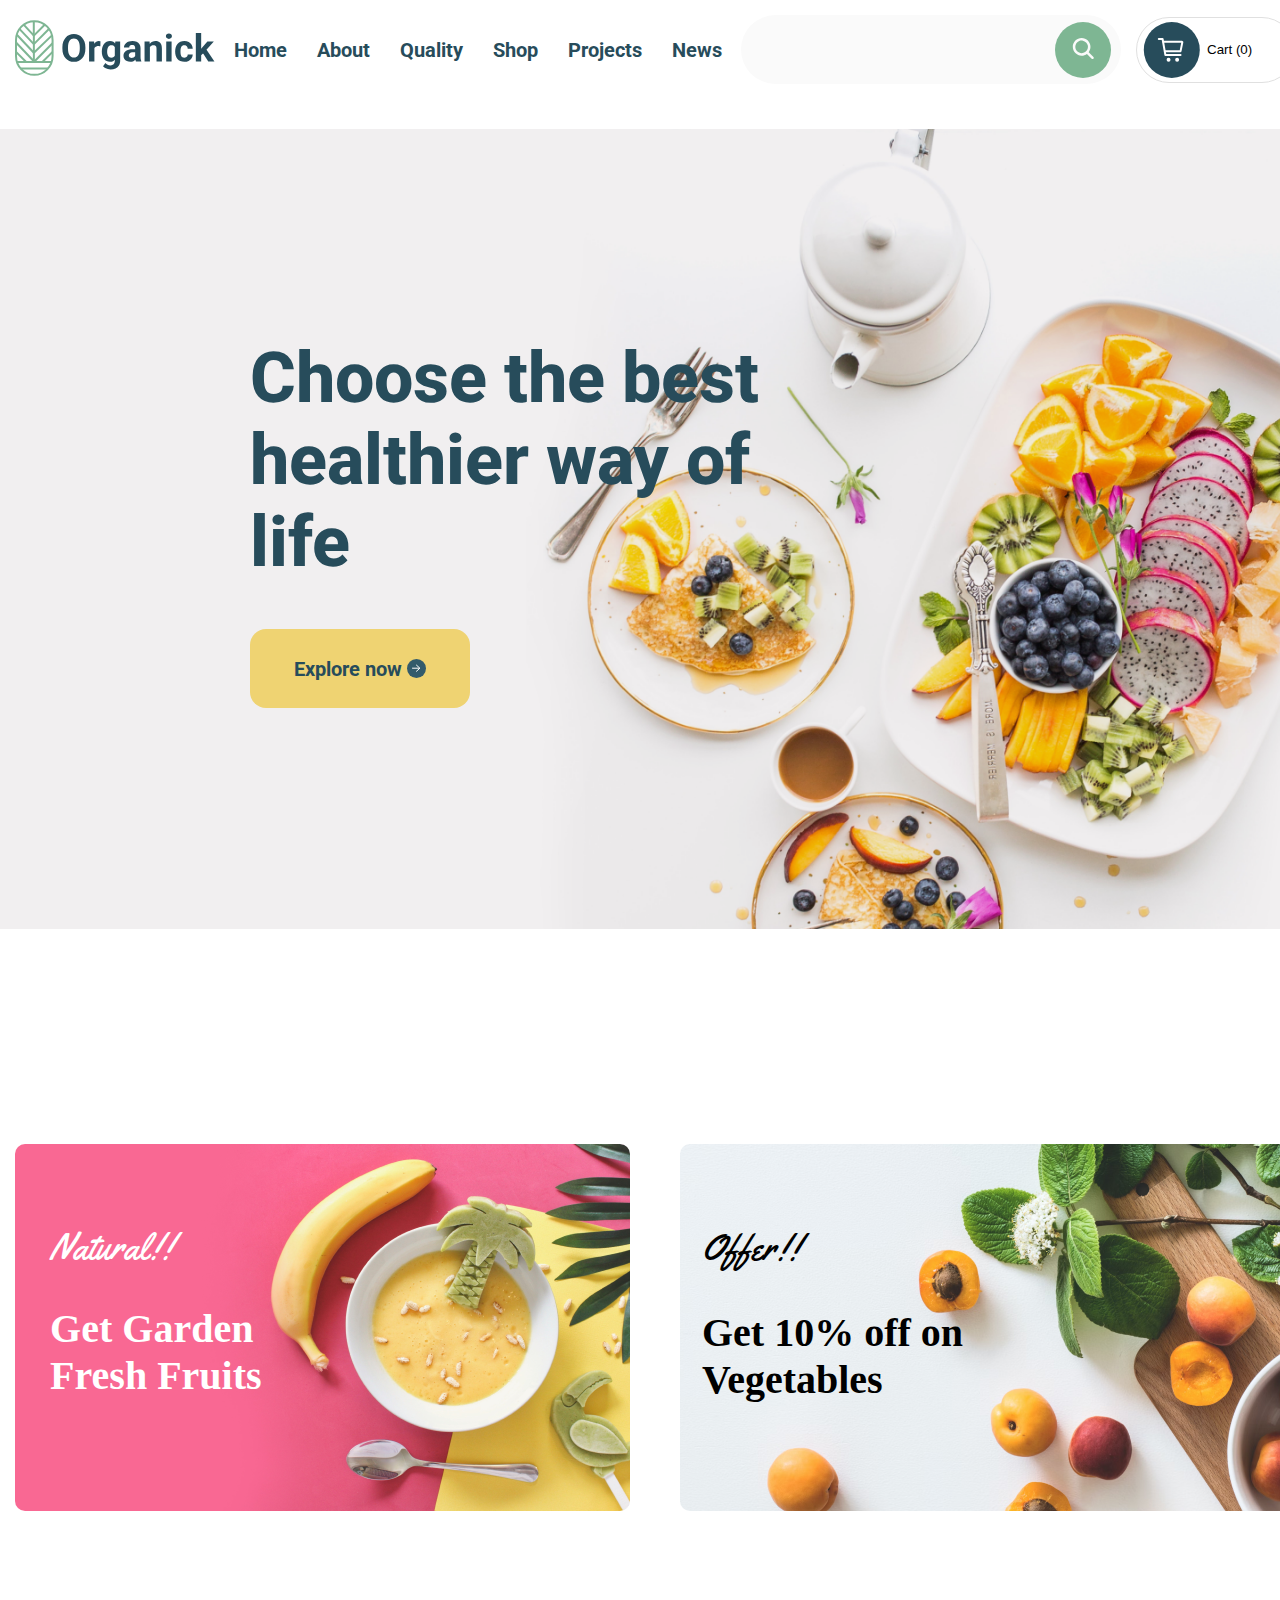
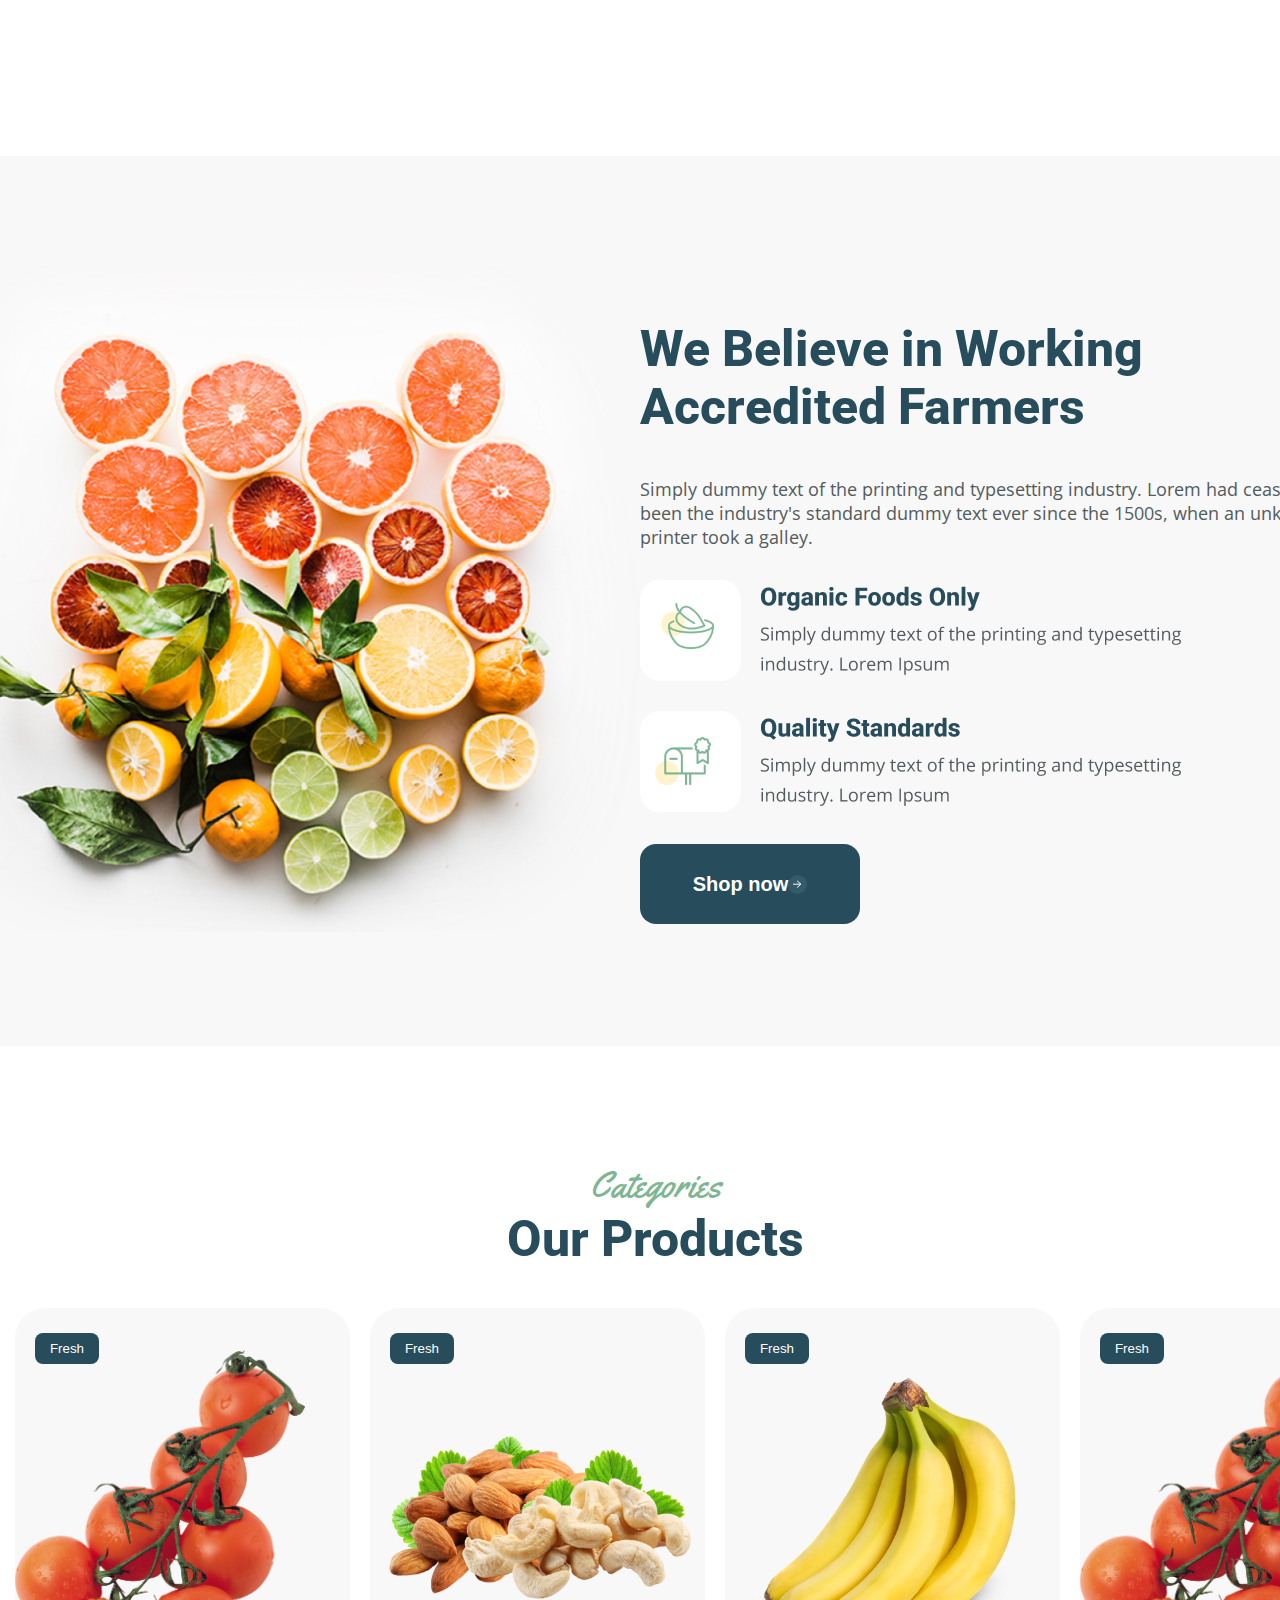
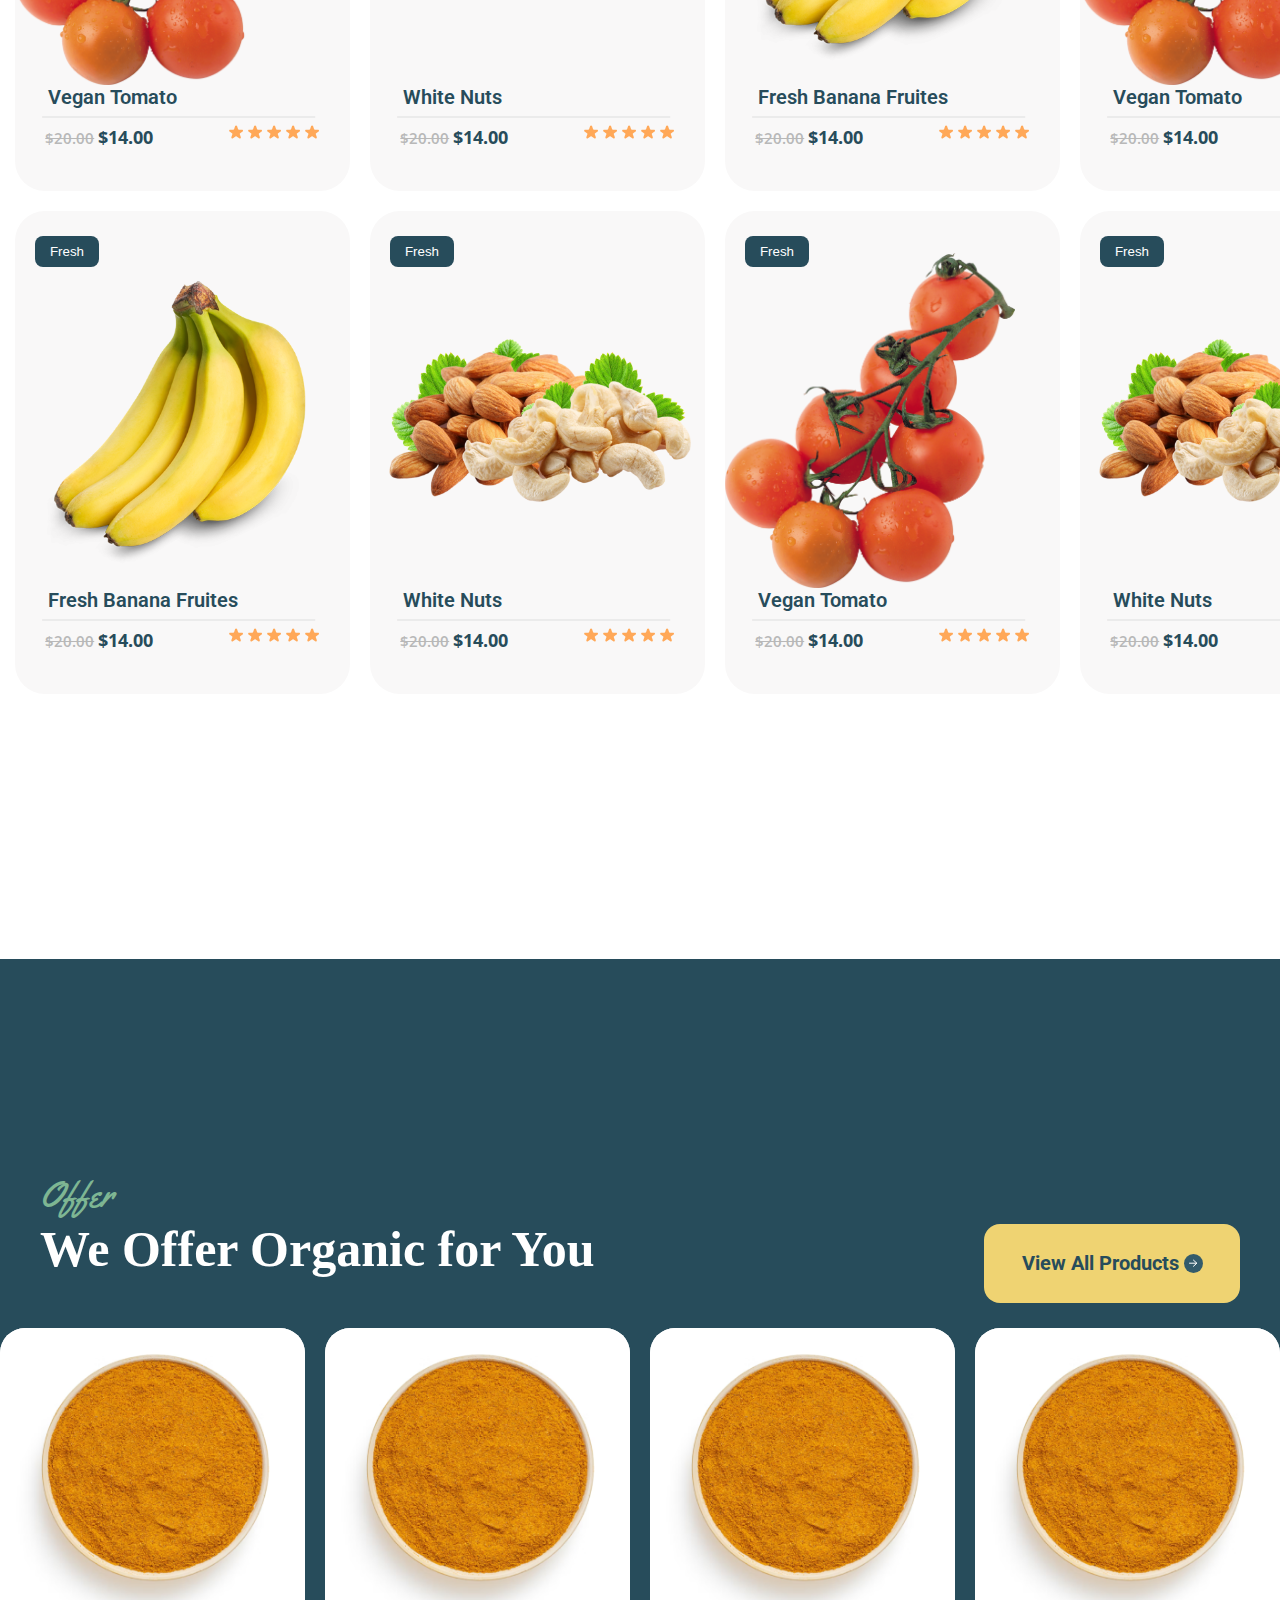
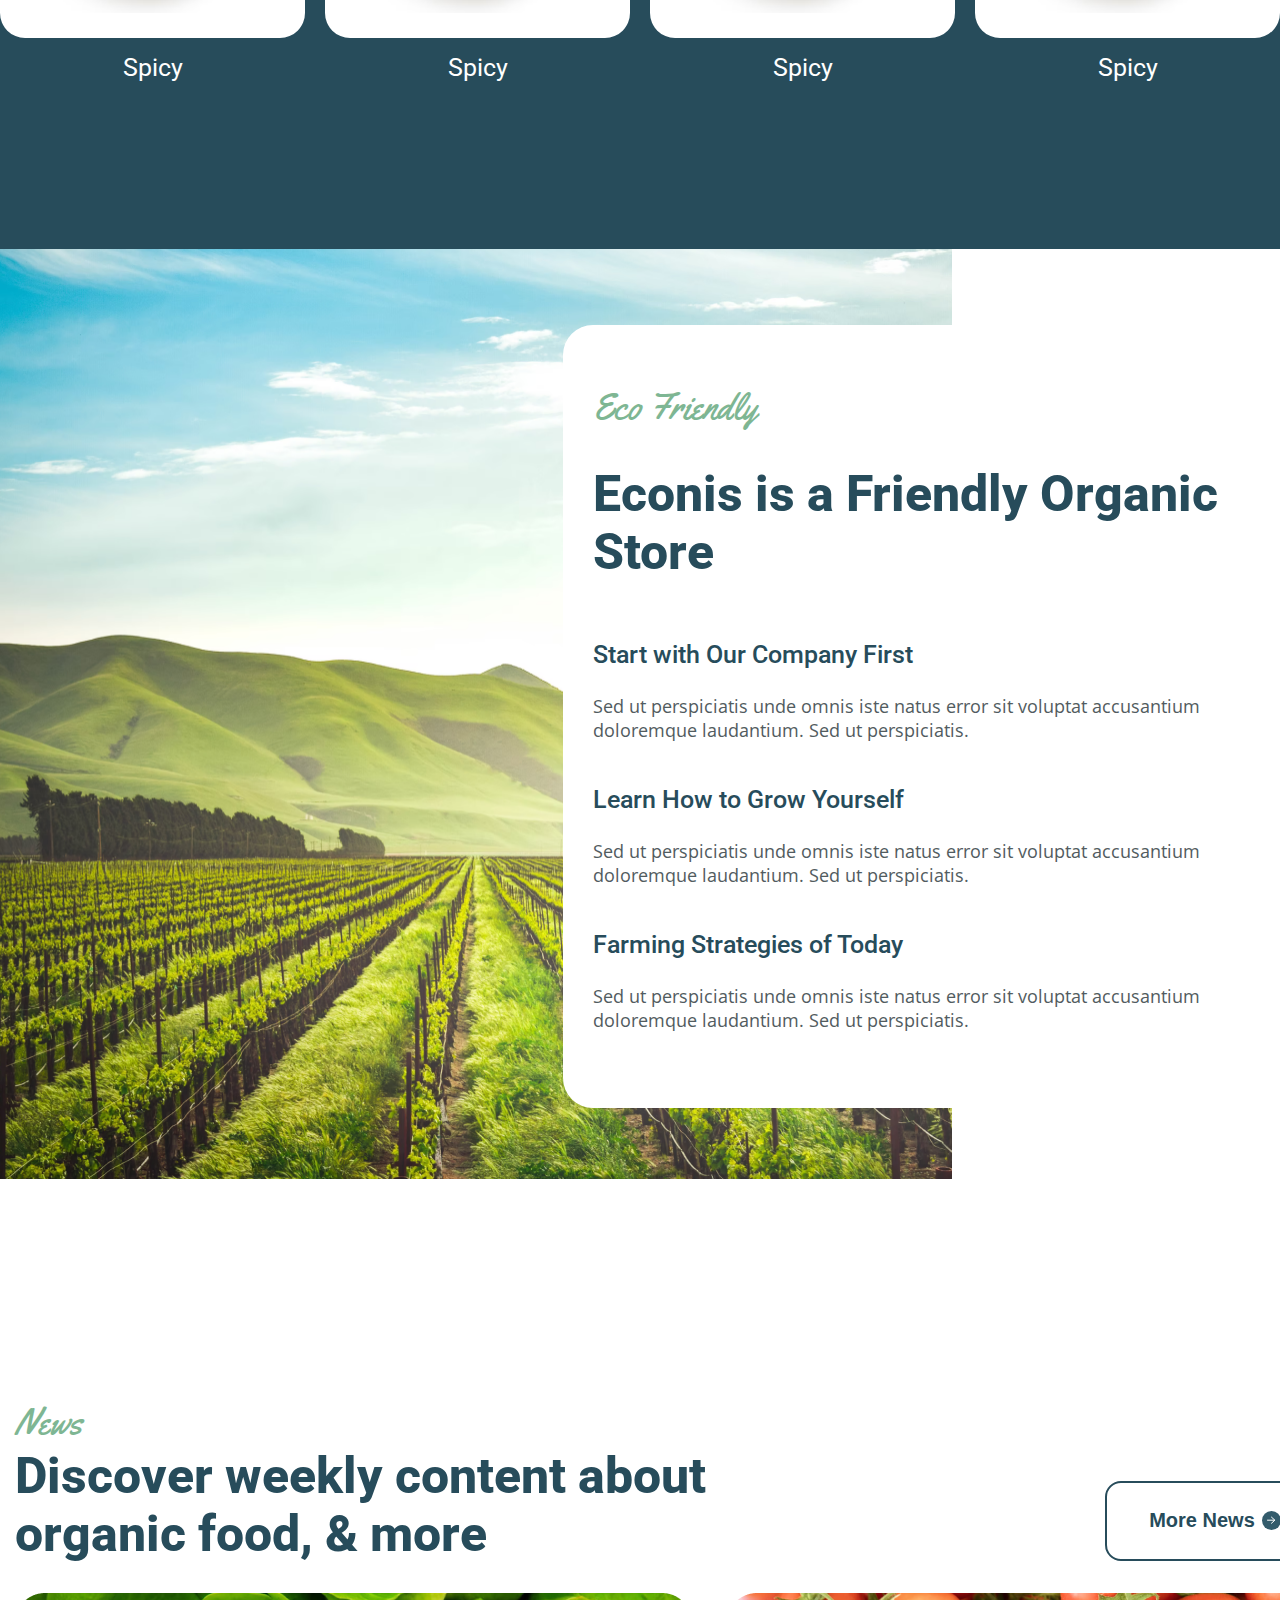
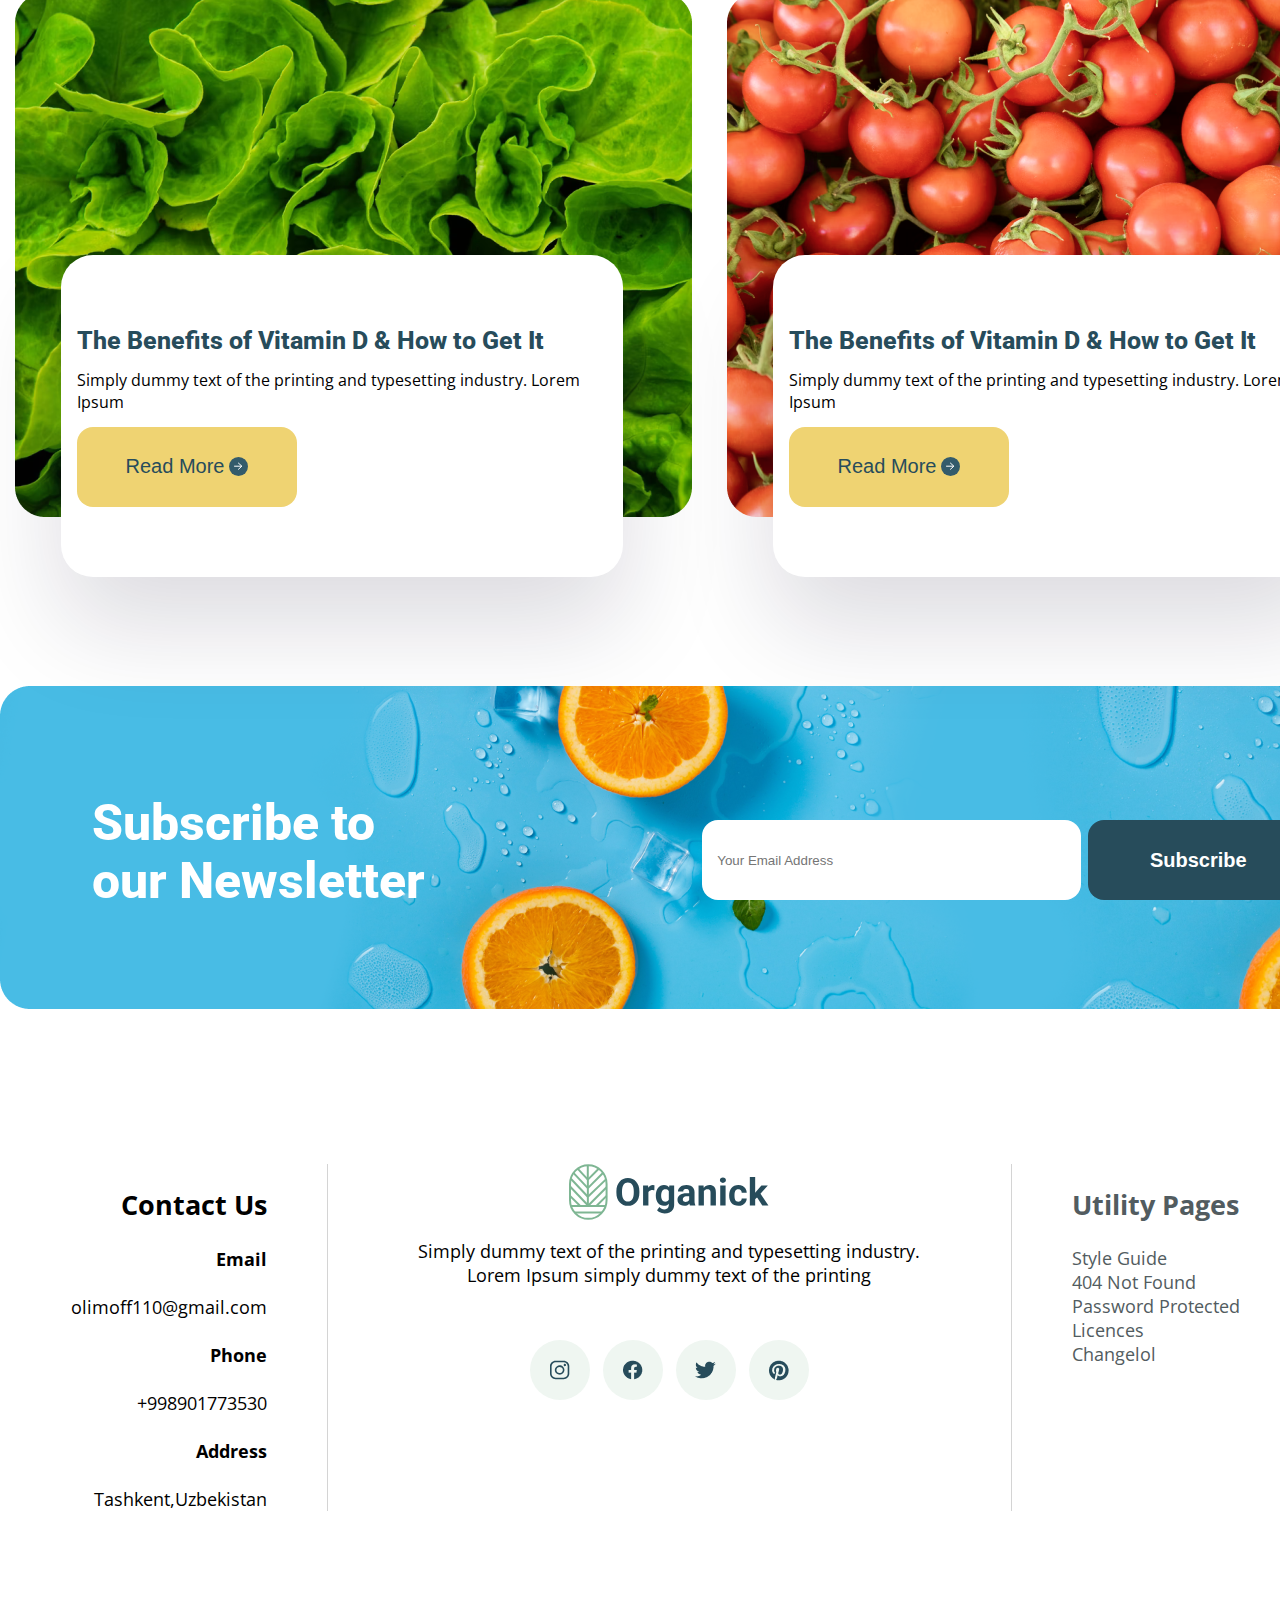
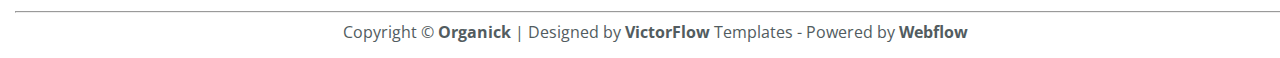
<file: index.html>
<!DOCTYPE html>
<html lang="en">

<head>
    <meta charset="UTF-8">
    <meta name="viewport" content="width=device-width, initial-scale=1.0">
    <title>Project</title>
    <link rel="stylesheet" href="./style/homepage.css">
    <link rel="preconnect" href="https://fonts.googleapis.com">
    <link rel="preconnect" href="https://fonts.gstatic.com" crossorigin>
    <link
        href="https://fonts.googleapis.com/css2?family=Roboto:ital,wght@0,100;0,300;0,400;0,500;0,700;0,900;1,100;1,300;1,400;1,500;1,700;1,900&display=swap"
        rel="stylesheet">
    <link rel="preconnect" href="https://fonts.googleapis.com">
    <link rel="preconnect" href="https://fonts.gstatic.com" crossorigin>
    <link href="https://fonts.googleapis.com/css2?family=Open+Sans:ital,wght@0,300..800;1,300..800&display=swap"
        rel="stylesheet">
    <link rel="preconnect" href="https://fonts.googleapis.com">
    <link rel="preconnect" href="https://fonts.gstatic.com" crossorigin>
    <link href="https://fonts.googleapis.com/css2?family=Yellowtail&display=swap" rel="stylesheet">
</head>

<body>
    <header class="header-hhh">

        <div class="header-box container">
            <div class="icon">
                <a href="index.html">
                    <img src="./images/Logo.svg" alt="logo">
                </a>
            </div>


            <div class="mid-head">
                <a class="head-link" href="index.html">Home</a>
                <a class="head-link" href="./pages/about.html">About</a>
                <a class="head-link" href="./pages/pages.html">Quality</a>
                <a class="head-link" href="./pages/shop.html">Shop</a>
                <a class="head-link" href="./pages/projects.html">Projects</a>
                <a class="head-link" href="./pages/news.html">News</a>
            </div>


            <div class="search-header">
                <div class="search">
                    <input type="text"> <button class="search-btn"> <img src="./images/Vector.svg" alt="bnt">
                        <i class="he-search"></i>
                    </button>
                </div>
                <div class="search-two">
                    <button class="magazine"><img src="./images/carticon.svg"> Cart (0)</button>
                </div>
            </div>
        </div>
    </header>






    <main>
        <section>
            <div class="box">
                <div class="box-two">
                    <h1 class="header-title">Choose the best healthier way of life</h1>
                    <button class="header-btn">Explore now <img src="./images/Aerrow.svg" alt="saa"></button>
                </div>

            </div>
        </section>

        <section>
            <div class="card container">
                <div class="card fresh-img">
                    <div class="content">
                        <span class="content-font">Natural!!</span>
                        <h2 class="title">Get Garden Fresh Fruits</h2>
                    </div>
                </div>
                <div class="card veg-img">
                    <div class="content">
                        <p class="content-font" style="color: #000;">Offer!!</p>
                        <h2 class="title" style="color: #000;">Get 10% off on Vegetables</h2>
                    </div>
                </div>
            </div>
        </section>

        <section>
            <div class="lemon-and-text">
                <div class="lemon-pic">
                    <img class="picture" src="./images/lemon.png">
                </div>
                <div class="believe">
                    <div class="lemon-text">
                        <h2>We Believe in Working Accredited Farmers</h2>
                        <p>Simply dummy text of the printing and typesetting industry. Lorem had ceased to
                            been the industry's standard dummy text ever since the 1500s, when an unknown printer took a
                            galley.</p>
                    </div>
                    <div class="organic">
                        <img src="./images/Points.png" alt="">
                    </div>
                    <div class="lemon-btn">
                        <button class="shop-now">Shop now <img src="./images/Aerrow.svg"></button>
                    </div>
                </div>
            </div>
        </section>
        
        <section>
            <div class="our-products container">
                <div class="products-title">
                    <p class="categories">Categories</p>
                    <h2 class="our-title">Our Products</h2>
                </div>
                <div class="cards-banana">
                    <div class="card-banana">
                        <button class="fresh">Fresh</button>
                        <img style="width: 290px;" src="./images/pngwing.com.png" alt="nanan">
                        <div class="banana-title">
                            <span class="banana">Vegan Tomato</span>
                            <img style="width: 274px; display: flex; align-items: center; margin-left: 27px;"
                                src="./images/chiziq.png" alt="">
                            <div class="price-and-star">
                                <div class="price">
                                    <del class="old-price">$20.00</del>
                                    <span class="new-price">$14.00</span>
                                </div>
                                <div class="stars">
                                    <div class="star">
                                        <img src="./images/Star 5.svg" alt="">
                                        <img src="./images/Star 5.svg" alt="">
                                        <img src="./images/Star 5.svg" alt="">
                                        <img src="./images/Star 5.svg" alt="">
                                        <img src="./images/Star 5.svg" alt="">
                                    </div>
                                </div>
                            </div>
                        </div>
                    </div>

                    <div class="card-banana">
                        <button class="fresh">Fresh</button>
                        <img src="./images/whitrnut.png" alt="nanan">
                        <div class="banana-title">
                            <span class="banana">White Nuts</span>
                            <img style="width: 274px; display: flex; align-items: center; margin-left: 27px;"
                                src="./images/chiziq.png" alt="">
                            <div class="price-and-star">
                                <div class="price">
                                    <del class="old-price">$20.00</del>
                                    <span class="new-price">$14.00</span>
                                </div>
                                <div class="stars">
                                    <div class="star">
                                        <img src="./images/Star 5.svg" alt="">
                                        <img src="./images/Star 5.svg" alt="">
                                        <img src="./images/Star 5.svg" alt="">
                                        <img src="./images/Star 5.svg" alt="">
                                        <img src="./images/Star 5.svg" alt="">
                                    </div>
                                </div>
                            </div>
                        </div>
                    </div>

                    <div class="card-banana">
                        <button class="fresh">Fresh</button>
                        <img src="./images/banana.png" alt="nanan">
                        <div class="banana-title">
                            <span class="banana">Fresh Banana Fruites</span>
                            <img style="width: 274px; display: flex; align-items: center; margin-left: 27px;"
                                src="./images/chiziq.png" alt="">
                            <div class="price-and-star">
                                <div class="price">
                                    <del class="old-price">$20.00</del>
                                    <span class="new-price">$14.00</span>
                                </div>
                                <div class="stars">
                                    <div class="star">
                                        <img src="./images/Star 5.svg" alt="">
                                        <img src="./images/Star 5.svg" alt="">
                                        <img src="./images/Star 5.svg" alt="">
                                        <img src="./images/Star 5.svg" alt="">
                                        <img src="./images/Star 5.svg" alt="">
                                    </div>
                                </div>
                            </div>
                        </div>
                    </div>

                    <div class="card-banana">
                        <button class="fresh">Fresh</button>
                        <img style="width: 290px;" src="./images/pngwing.com.png" alt="nanan">
                        <div class="banana-title">
                            <span class="banana">Vegan Tomato</span>
                            <img style="width: 274px; display: flex; align-items: center; margin-left: 27px;"
                                src="./images/chiziq.png" alt="">
                            <div class="price-and-star">
                                <div class="price">
                                    <del class="old-price">$20.00</del>
                                    <span class="new-price">$14.00</span>
                                </div>
                                <div class="stars">
                                    <div class="star">
                                        <img src="./images/Star 5.svg" alt="">
                                        <img src="./images/Star 5.svg" alt="">
                                        <img src="./images/Star 5.svg" alt="">
                                        <img src="./images/Star 5.svg" alt="">
                                        <img src="./images/Star 5.svg" alt="">
                                    </div>
                                </div>
                            </div>
                        </div>
                    </div>

                    <div class="card-banana">
                        <button class="fresh">Fresh</button>
                        <img src="./images/banana.png" alt="nanan">
                        <div class="banana-title">
                            <span class="banana">Fresh Banana Fruites</span>
                            <img style="width: 274px; display: flex; align-items: center; margin-left: 27px;"
                                src="./images/chiziq.png" alt="">
                            <div class="price-and-star">
                                <div class="price">
                                    <del class="old-price">$20.00</del>
                                    <span class="new-price">$14.00</span>
                                </div>
                                <div class="stars">
                                    <div class="star">
                                        <img src="./images/Star 5.svg" alt="">
                                        <img src="./images/Star 5.svg" alt="">
                                        <img src="./images/Star 5.svg" alt="">
                                        <img src="./images/Star 5.svg" alt="">
                                        <img src="./images/Star 5.svg" alt="">
                                    </div>
                                </div>
                            </div>
                        </div>
                    </div>

                    <div class="card-banana">
                        <button class="fresh">Fresh</button>
                        <img src="./images/whitrnut.png" alt="nanan">
                        <div class="banana-title">
                            <span class="banana">White Nuts</span>
                            <img style="width: 274px; display: flex; align-items: center; margin-left: 27px;"
                                src="./images/chiziq.png" alt="">
                            <div class="price-and-star">
                                <div class="price">
                                    <del class="old-price">$20.00</del>
                                    <span class="new-price">$14.00</span>
                                </div>
                                <div class="stars">
                                    <div class="star">
                                        <img src="./images/Star 5.svg" alt="">
                                        <img src="./images/Star 5.svg" alt="">
                                        <img src="./images/Star 5.svg" alt="">
                                        <img src="./images/Star 5.svg" alt="">
                                        <img src="./images/Star 5.svg" alt="">
                                    </div>
                                </div>
                            </div>
                        </div>
                    </div>

                    <div class="card-banana">
                        <button class="fresh">Fresh</button>
                        <img style="width: 290px;" src="./images/pngwing.com.png" alt="nanan">
                        <div class="banana-title">
                            <span class="banana">Vegan Tomato</span>
                            <img style="width: 274px; display: flex; align-items: center; margin-left: 27px;"
                                src="./images/chiziq.png" alt="">
                            <div class="price-and-star">
                                <div class="price">
                                    <del class="old-price">$20.00</del>
                                    <span class="new-price">$14.00</span>
                                </div>
                                <div class="stars">
                                    <div class="star">
                                        <img src="./images/Star 5.svg" alt="">
                                        <img src="./images/Star 5.svg" alt="">
                                        <img src="./images/Star 5.svg" alt="">
                                        <img src="./images/Star 5.svg" alt="">
                                        <img src="./images/Star 5.svg" alt="">
                                    </div>
                                </div>
                            </div>
                        </div>
                    </div>

                    <div class="card-banana">
                        <button class="fresh">Fresh</button>
                        <img src="./images/whitrnut.png" alt="nanan">
                        <div class="banana-title">
                            <span class="banana">White Nuts</span>
                            <img style="width: 274px; display: flex; align-items: center; margin-left: 27px;"
                                src="./images/chiziq.png" alt="">
                            <div class="price-and-star">
                                <div class="price">
                                    <del class="old-price">$20.00</del>
                                    <span class="new-price">$14.00</span>
                                </div>
                                <div class="stars">
                                    <div class="star">
                                        <img src="./images/Star 5.svg" alt="">
                                        <img src="./images/Star 5.svg" alt="">
                                        <img src="./images/Star 5.svg" alt="">
                                        <img src="./images/Star 5.svg" alt="">
                                        <img src="./images/Star 5.svg" alt="">
                                    </div>
                                </div>
                            </div>
                        </div>
                    </div>

                </div>
            </div>
        </section>
        


        <section>
            <div class="we-organic">

                <div class="we-btn">

                    <div class="we-organic-title">
                        <span>Offer</span>
                        <h1>We Offer Organic for You</h1>
                    </div>
                    <div class="organic-btn">
                        <button>View All Products <img src="./images/Aerrow.svg" alt=""></button>
                    </div>
                </div>
                    <div class="offer-cards">
                    <div class="offer-card">
                        <img style="border-radius: 25px;" src="../images/llalalalal.png" alt="">
                        <p>Spicy</p>
                    </div>
    
                    <div class="offer-card">
                        <img style="border-radius: 25px;" src="../images/llalalalal.png" alt="">
                        <p>Spicy</p>
                    </div>
    
                    <div class="offer-card">
                        <img style="border-radius: 25px;" src="../images/llalalalal.png" alt="">
                        <p>Spicy</p>
                    </div>
    
                    <div class="offer-card">
                        <img style="border-radius: 25px;" src="../images/llalalalal.png" alt="">
                        <p>Spicy</p>
                    </div>
                </div>
            </div>
        </section>



        
        <section class="container-xxl">
            <div class="img-and-text">
                <div class="img-nature">
                    <img style="width: 952px; height: 930px;" src="./images/Image (1).png" alt="sssw">
                </div>
                <div class="text-card">
                    <span style="font-family: Yellowtail; font-size: 36px; font-weight: 400; color: #7EB693;">Eco
                        Friendly</span>
                    <h1 style="font-size: 50px; width: 700px; font-weight: 800; font-family: Roboto; color: #274C5B;">
                        Econis is a Friendly Organic Store</h1>
                    <div class="text-one">
                        <h3>Start with Our Company First</h3>
                        <p>Sed ut perspiciatis unde omnis iste natus error sit voluptat accusantium doloremque
                            laudantium. Sed ut perspiciatis.</p>
                    </div>
                    <div class="text-two">
                        <h3>Learn How to Grow Yourself</h3>
                        <p>Sed ut perspiciatis unde omnis iste natus error sit voluptat accusantium doloremque
                            laudantium. Sed ut perspiciatis.</p>
                    </div>
                    <div class="text-three">
                        <h3>Farming Strategies of Today</h3>
                        <p>Sed ut perspiciatis unde omnis iste natus error sit voluptat accusantium doloremque
                            laudantium. Sed ut perspiciatis.</p>
                    </div>
                </div>
            </div>
        </section>








        <section>
            <div class="green-and-red container">
                <div class="news-and-pic">
                    <div class="news">
                        <span>News</span>
                        <h2>Discover weekly content about organic food, & more</h2>
                    </div>
                    <div class="pic">
                        <button class="more">More News <img src="./images/Aerrow.svg" alt="wed"></button>
                    </div>
                </div>
                <div class="two-pictures">
                    <div class="tomato">
                        <img src="./images/green.png" alt="ef">
                        <div class="card-rich">
                            <h3>The Benefits of Vitamin D & How to Get It</h3>
                            <p>Simply dummy text of the printing and typesetting industry. Lorem Ipsum</p>
                            <div class="read">
                                <button class="readmore">
                                    Read More <img src="./images/Aerrow.svg" alt="">
                                </button>
                            </div>
                        </div>
                    </div>
                    <div class="green-pic">
                        <img src="./images/Image.png" alt="">
                        <div class="card-rich">
                            <h3>The Benefits of Vitamin D & How to Get It</h3>
                            <p>Simply dummy text of the printing and typesetting industry. Lorem Ipsum</p>
                            <div class="read">
                                <button class="readmore">
                                    Read More <img src="./images/Aerrow.svg" alt="">
                                </button>
                            </div>
                        </div>
                    </div>
                </div>
            </div>
        </section>



        
        
        
        
        
    </main>
    
    
    
    <section>
        <div class="blue container">
            <div class="blue-title">
                <h2 class="header-blue">Subscribe to our Newsletter</h2>
            </div>
            <div class="type-email">
                <input style="width: 349px; height: 80px; border-radius: 16px; border: none; padding: 0 15px"
                placeholder="Your Email Address" type="email">
                <button class="blue-btn">Subscribe</button>
            </div>
        </div>
    </section>
    
    <footer>
        <div class="footer-part container">

            <div class="footer-part-one">

                <div class="part-one">
                    <h2>Contact Us</h2>
                    <h4>Email</h4>
                    <p>olimoff110@gmail.com</p>
                    <h4>Phone</h4>
                    <span>+998901773530</span>
                    <h4>Address</h4>
                    <span>Tashkent,Uzbekistan</span>
                </div>
                <img src="../images/Line.png" alt="line">
                <div class="part-two">
                    <img src="../images/Logo.svg" alt="logooo">
                    <p class="logo-text">Simply dummy text of the printing and typesetting industry. Lorem Ipsum simply
                        dummy text of the printing</p>
                    <div class="socials">
                        <div class="social-one">
                            <img src="../images/Insta.svg" alt="ssss">
                        </div>
                        <div class="social-two">
                            <img src="../images/Fb.png" alt="ssss">
                        </div>
                        <div class="social-three">
                            <img src="../images/Twiter.png" alt="ssss">
                        </div>
                        <div class="social-four">
                            <img src="../images/Pintrest.png" alt="ssss">
                        </div>
                    </div>
                </div>
                <img src="../images/Line.png" alt="line">
                <div class="part-three">
                    <h2>Utility Pages</h2>
                    <p>Style Guide <br>
                        404 Not Found <br>
                        Password Protected <br>
                        Licences <br>
                        Changelol <br>
                    </p>
                </div>

            </div>
            <div class="footer-box">
                <div class="footer-line">
                    <hr style="color: #D4D4D4;">
                </div>
                <div class="foter-text">
                    <p style="font-size: 23; font-weight: 400; color: #525C60;" class="footer-text">Copyright © <b>Organick</b> | Designed by <b>VictorFlow</b> Templates - Powered by <b>Webflow</b></p>
                </div>
            </div>
        </div>
    </footer>
</body>

</html>
</file>
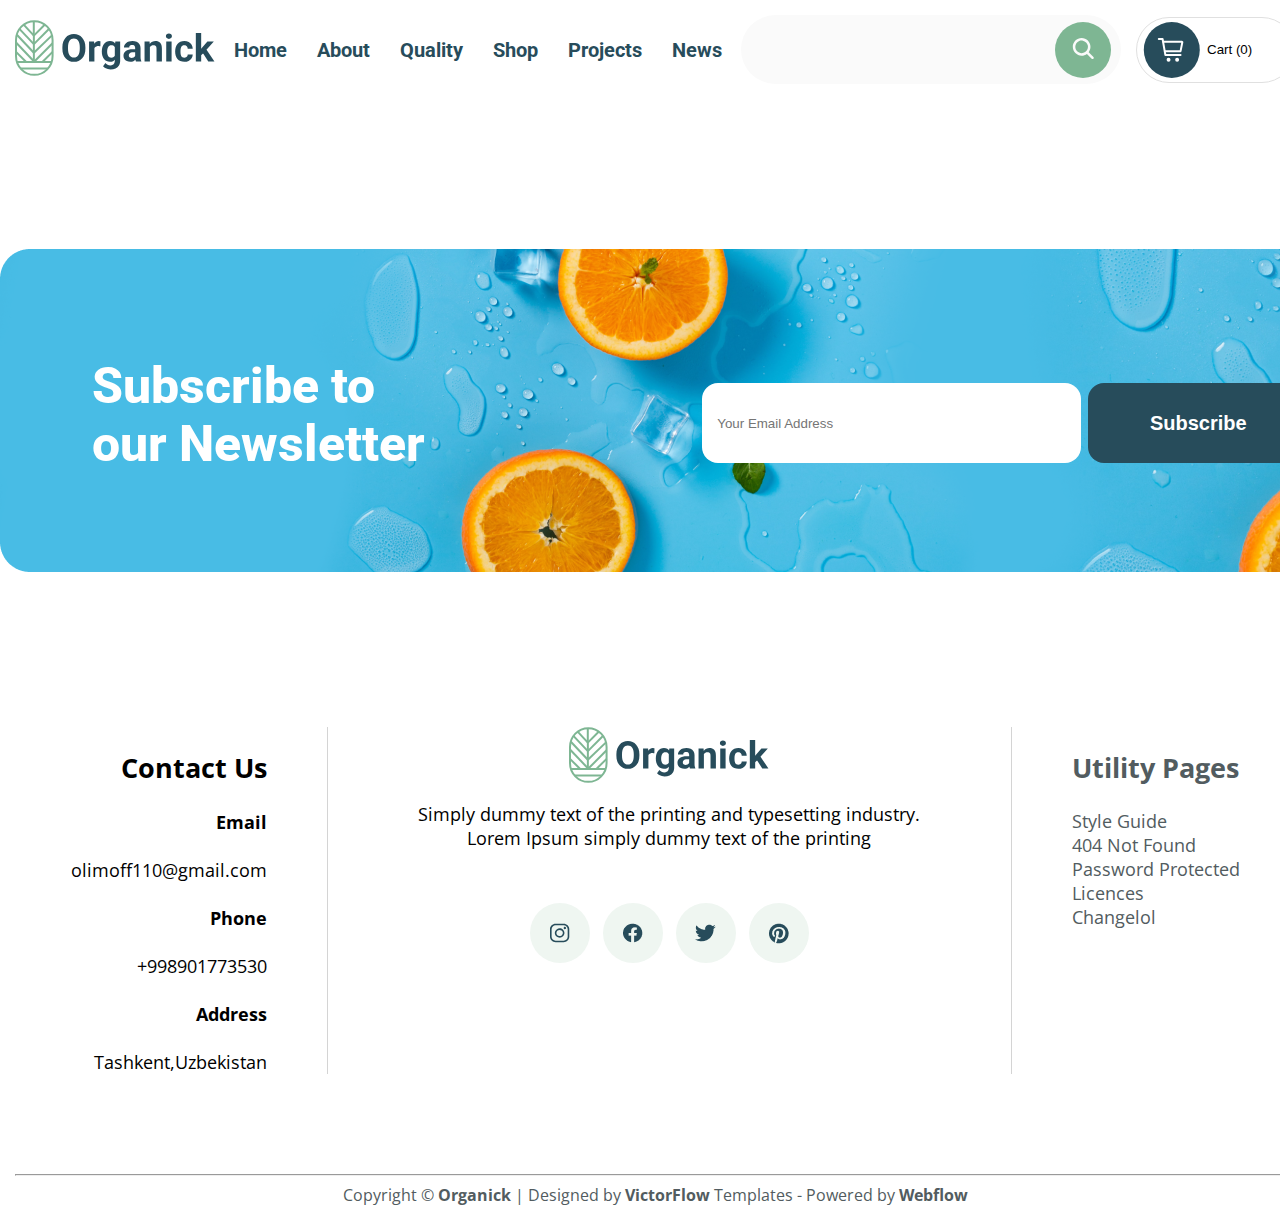
<file: pages/news.html>
<!DOCTYPE html>
<html lang="en">
<head>
    <meta charset="UTF-8">
    <meta name="viewport" content="width=device-width, initial-scale=1.0">
    <title>Project</title>
    <link rel="stylesheet" href="../style/homepage.css">
    <link rel="preconnect" href="https://fonts.googleapis.com">
<link rel="preconnect" href="https://fonts.gstatic.com" crossorigin>
<link href="https://fonts.googleapis.com/css2?family=Roboto:ital,wght@0,100;0,300;0,400;0,500;0,700;0,900;1,100;1,300;1,400;1,500;1,700;1,900&display=swap" rel="stylesheet">
<link rel="preconnect" href="https://fonts.googleapis.com">
<link rel="preconnect" href="https://fonts.gstatic.com" crossorigin>
<link href="https://fonts.googleapis.com/css2?family=Open+Sans:ital,wght@0,300..800;1,300..800&display=swap" rel="stylesheet">
</head>
<body>
    <header>
        <div class="header-box container">
            <div class="icon">
                <a href="../index.html">
                    <img src="../images/Logo.svg" alt="logo">
                </a>
            </div>
           
           
            <div class="mid-head">
                <a class="head-link" href="../index.html">Home</a>
                <a class="head-link" href="../pages/about.html">About</a>
                <a class="head-link" href="../pages/pages.html">Quality</a>
                <a class="head-link" href="../pages/shop.html">Shop</a>
                <a class="head-link" href="../pages/projects.html">Projects</a>
                <a class="head-link" href="../pages/news.html">News</a>
            </div>
           
           
            <div class="search-header">
                <div class="search">
                    <input type="text"> <button class="search-btn"> <img src="../images/Vector.svg" alt="bnt">
                        <i class="he-search"></i>
                    </button>
                </div>
                <div class="search-two">
                    <button class="magazine"><img src="../images/carticon.svg">   Cart (0)</button>
                </div>
            </div>
        </div>
    </header>



    <section>
        <div class="blue container">
            <div class="blue-title">
                <h2 class="header-blue" >Subscribe to our Newsletter</h2>
            </div>
            <div class="type-email">
                <input style="width: 349px; height: 80px; border-radius: 16px; border: none; padding: 0 15px" placeholder="Your Email Address" type="email">
                <button class="blue-btn" >Subscribe</button>
            </div>
        </div>
    </section>

    <footer>
        <div class="footer-part container">

            <div class="footer-part-one">

                <div class="part-one">
                    <h2>Contact Us</h2>
                    <h4>Email</h4>
                    <p>olimoff110@gmail.com</p>
                    <h4>Phone</h4>
                    <span>+998901773530</span>
                    <h4>Address</h4>
                    <span>Tashkent,Uzbekistan</span>
                </div>
                <img src="../images/Line.png" alt="line">
                <div class="part-two">
                    <img src="../images/Logo.svg" alt="logooo">
                    <p class="logo-text">Simply dummy text of the printing and typesetting industry. Lorem Ipsum simply
                        dummy text of the printing</p>
                    <div class="socials">
                        <div class="social-one">
                            <img src="../images/Insta.svg" alt="ssss">
                        </div>
                        <div class="social-two">
                            <img src="../images/Fb.png" alt="ssss">
                        </div>
                        <div class="social-three">
                            <img src="../images/Twiter.png" alt="ssss">
                        </div>
                        <div class="social-four">
                            <img src="../images/Pintrest.png" alt="ssss">
                        </div>
                    </div>
                </div>
                <img src="../images/Line.png" alt="line">
                <div class="part-three">
                    <h2>Utility Pages</h2>
                    <p>Style Guide <br>
                        404 Not Found <br>
                        Password Protected <br>
                        Licences <br>
                        Changelol <br>
                    </p>
                </div>

            </div>
            <div class="footer-box">
                <div class="footer-line">
                    <hr style="color: #D4D4D4;">
                </div>
                <div class="foter-text">
                    <p style="font-size: 23; font-weight: 400; color: #525C60;" class="footer-text">Copyright © <b>Organick</b> | Designed by <b>VictorFlow</b> Templates - Powered by <b>Webflow</b></p>
                </div>
            </div>
        </div>
    </footer>
</body>
</html>
</file>
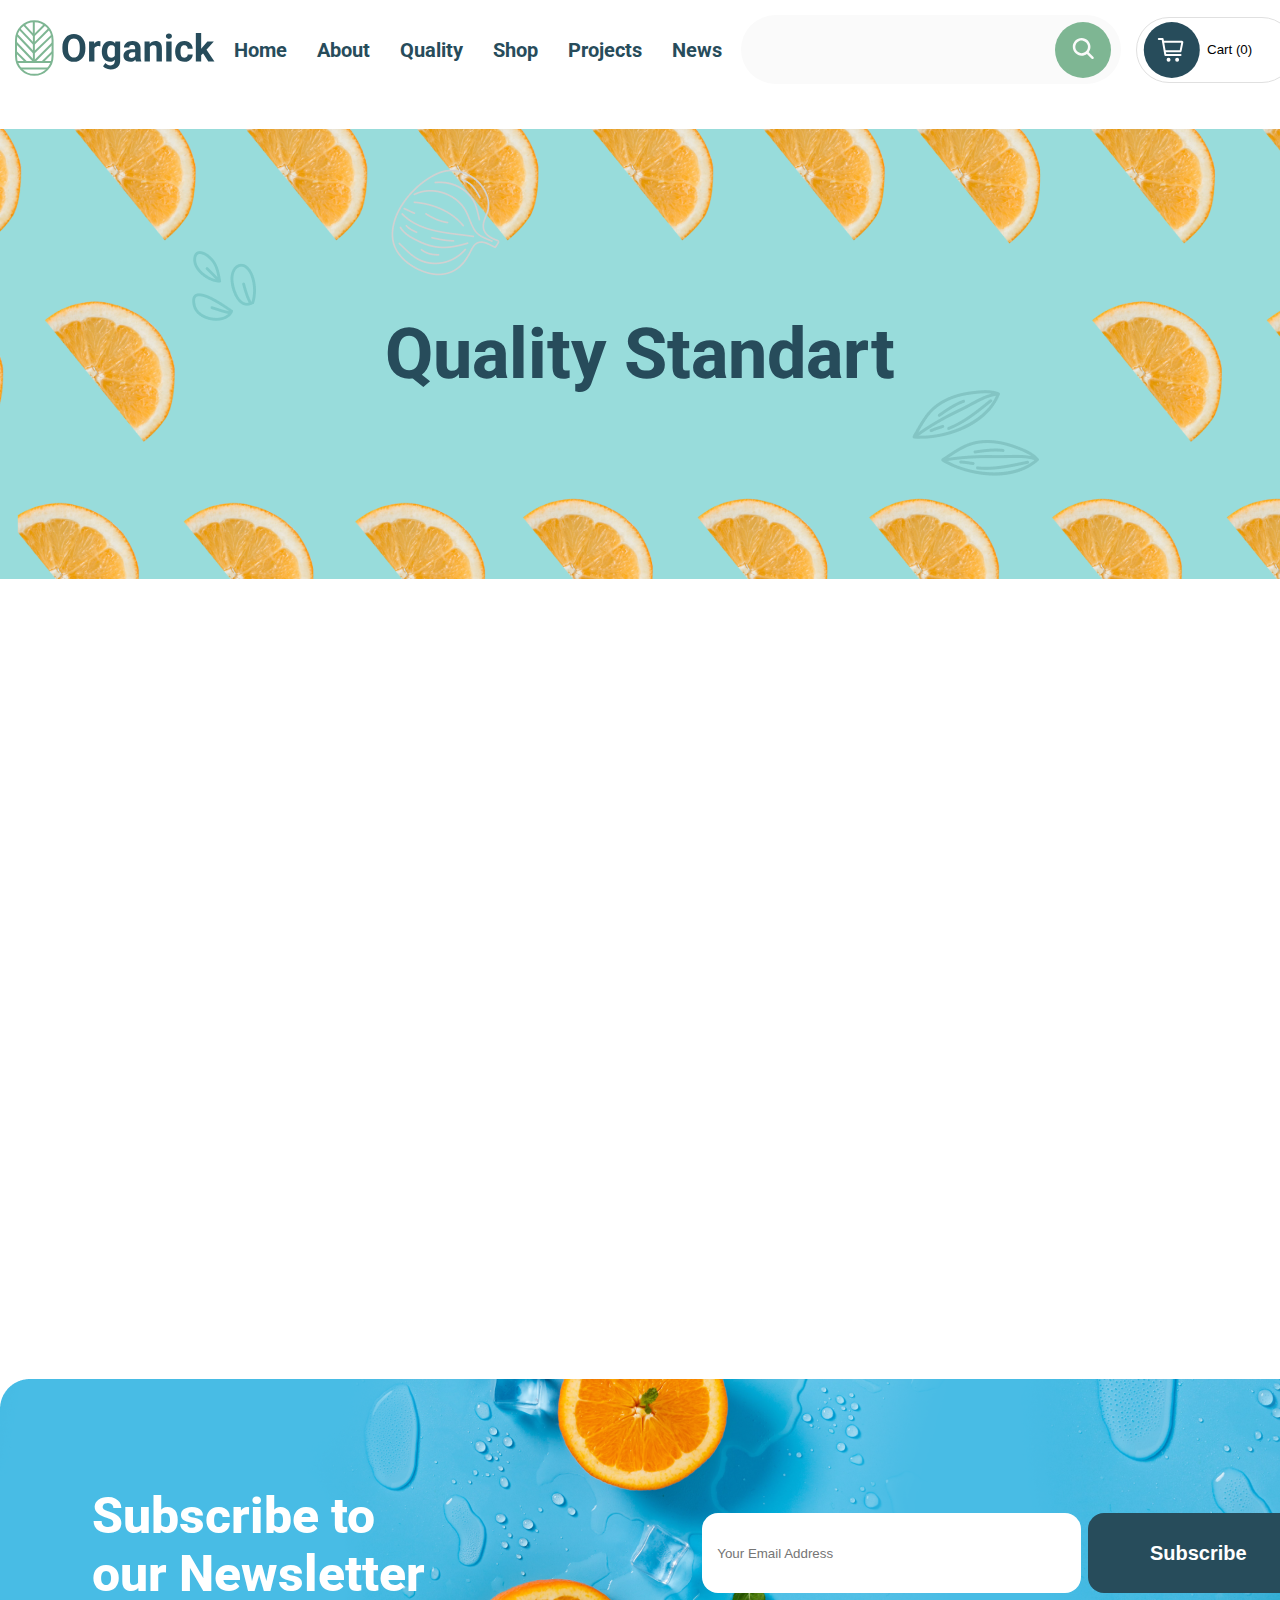
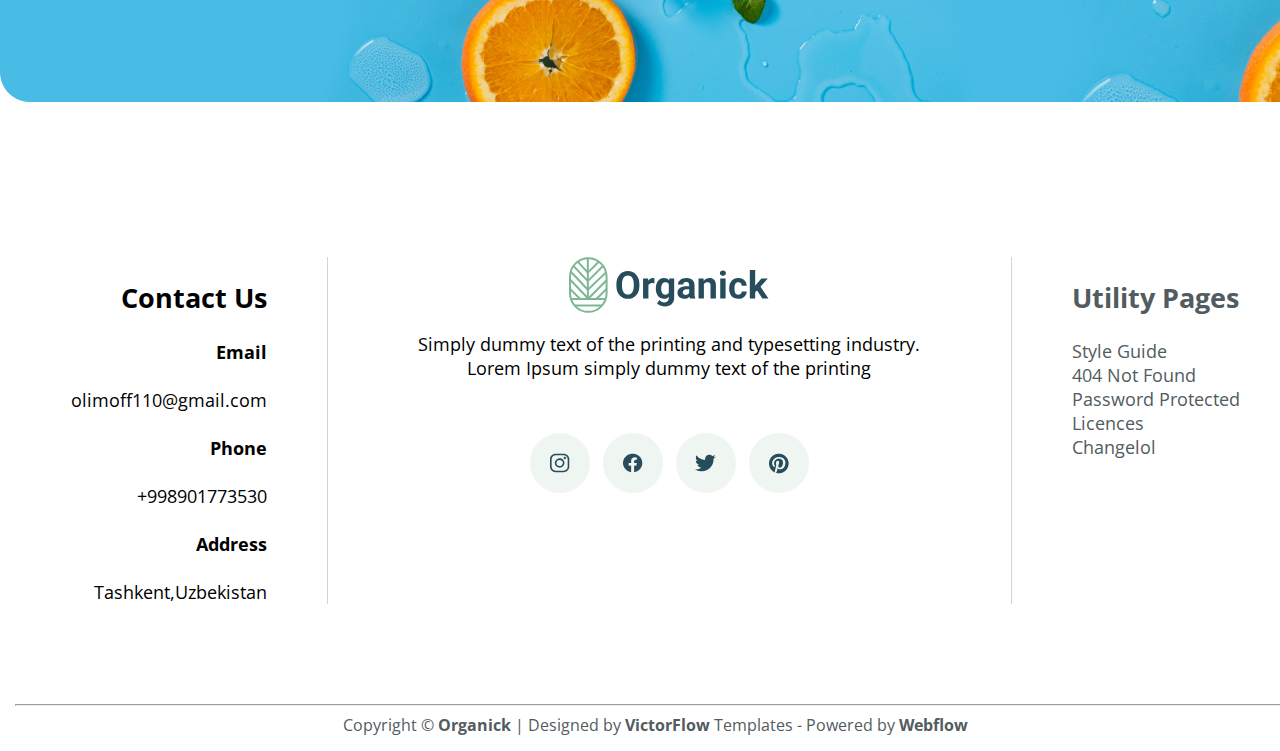
<file: pages/pages.html>
<!DOCTYPE html>
<html lang="en">

<head>
    <meta charset="UTF-8">
    <meta name="viewport" content="width=device-width, initial-scale=1.0">
    <title>Project</title>
    <link rel="stylesheet" href="../style/homepage.css">
    <link rel="preconnect" href="https://fonts.googleapis.com">
    <link rel="preconnect" href="https://fonts.gstatic.com" crossorigin>
    <link
        href="https://fonts.googleapis.com/css2?family=Roboto:ital,wght@0,100;0,300;0,400;0,500;0,700;0,900;1,100;1,300;1,400;1,500;1,700;1,900&display=swap"
        rel="stylesheet">
    <link rel="preconnect" href="https://fonts.googleapis.com">
    <link rel="preconnect" href="https://fonts.gstatic.com" crossorigin>
    <link href="https://fonts.googleapis.com/css2?family=Open+Sans:ital,wght@0,300..800;1,300..800&display=swap"
        rel="stylesheet">
</head>

<body>
    <header>
        <div class="header-box container">
            <div class="icon">
                <a href="../index.html">
                    <img src="../images/Logo.svg" alt="logo">
                </a>
            </div>


            <div class="mid-head">
                <a class="head-link" href="../index.html">Home</a>
                <a class="head-link" href="../pages/about.html">About</a>
                <a class="head-link" href="../pages/pages.html">Quality</a>
                <a class="head-link" href="../pages/shop.html">Shop</a>
                <a class="head-link" href="../pages/projects.html">Projects</a>
                <a class="head-link" href="../pages/news.html">News</a>
            </div>


            <div class="search-header ">
                <div class="search">
                    <input type="text"> <button class="search-btn"> <img src="../images/Vector.svg" alt="bnt">
                        <i class="he-search"></i>
                    </button>
                </div>
                <div class="search-two">
                    <button class="magazine"><img src="../images/carticon.svg"> Cart (0)</button>
                </div>
            </div>
        </div>
    </header>



    <section>
        <div class="quality-standart">
            <div class="quality-title">
                <h1>Quality Standart</h1>
            </div>
        </div>
    </section>

    <div class="video-fruit">
        <iframe class="video" width="560" height="315"
            src="https://www.youtube.com/embed/Y1aVOCgVjhc?si=31UAFkSGBErh_L87" title="YouTube video player"
            frameborder="0"
            allow="accelerometer; autoplay; clipboard-write; encrypted-media; gyroscope; picture-in-picture; web-share"
            referrerpolicy="strict-origin-when-cross-origin" allowfullscreen></iframe>
    </div>



    <section>
        <div class="blue container">
            <div class="blue-title">
                <h2 class="header-blue">Subscribe to our Newsletter</h2>
            </div>
            <div class="type-email">
                <input style="width: 349px; height: 80px; border-radius: 16px; border: none; padding: 0 15px"
                    placeholder="Your Email Address" type="email">
                <button class="blue-btn">Subscribe</button>
            </div>
        </div>
    </section>



    <footer>
        <div class="footer-part container">

            <div class="footer-part-one">

                <div class="part-one">
                    <h2>Contact Us</h2>
                    <h4>Email</h4>
                    <p>olimoff110@gmail.com</p>
                    <h4>Phone</h4>
                    <span>+998901773530</span>
                    <h4>Address</h4>
                    <span>Tashkent,Uzbekistan</span>
                </div>
                <img src="../images/Line.png" alt="line">
                <div class="part-two">
                    <img src="../images/Logo.svg" alt="logooo">
                    <p class="logo-text">Simply dummy text of the printing and typesetting industry. Lorem Ipsum simply
                        dummy text of the printing</p>
                    <div class="socials">
                        <div class="social-one">
                            <img src="../images/Insta.svg" alt="ssss">
                        </div>
                        <div class="social-two">
                            <img src="../images/Fb.png" alt="ssss">
                        </div>
                        <div class="social-three">
                            <img src="../images/Twiter.png" alt="ssss">
                        </div>
                        <div class="social-four">
                            <img src="../images/Pintrest.png" alt="ssss">
                        </div>
                    </div>
                </div>
                <img src="../images/Line.png" alt="line">
                <div class="part-three">
                    <h2>Utility Pages</h2>
                    <p>Style Guide <br>
                        404 Not Found <br>
                        Password Protected <br>
                        Licences <br>
                        Changelol <br>
                    </p>
                </div>

            </div>
            <div class="footer-box">
                <div class="footer-line">
                    <hr style="color: #D4D4D4;">
                </div>
                <div class="foter-text">
                    <p style="font-size: 23; font-weight: 400; color: #525C60;" class="footer-text">Copyright © <b>Organick</b> | Designed by <b>VictorFlow</b> Templates - Powered by <b>Webflow</b></p>
                </div>
            </div>
        </div>
    </footer>
</body>

</html>
</file>
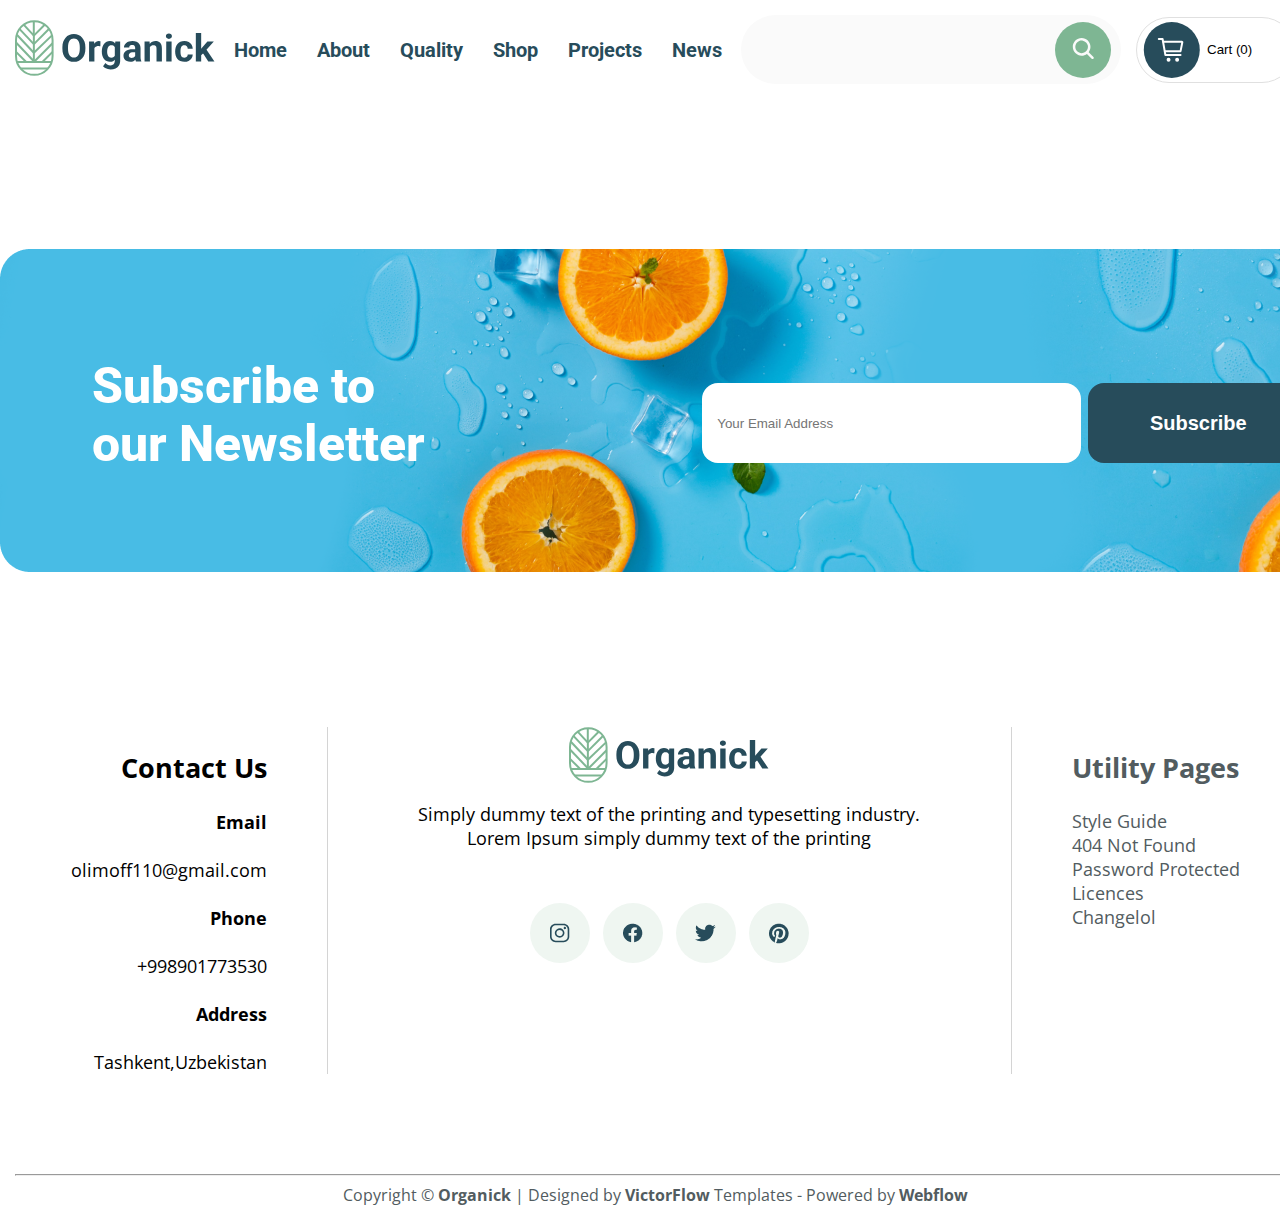
<file: pages/projects.html>
<!DOCTYPE html>
<html lang="en">
<head>
    <meta charset="UTF-8">
    <meta name="viewport" content="width=device-width, initial-scale=1.0">
    <title>Project</title>
    <link rel="stylesheet" href="../style/homepage.css">
    <link rel="preconnect" href="https://fonts.googleapis.com">
<link rel="preconnect" href="https://fonts.gstatic.com" crossorigin>
<link href="https://fonts.googleapis.com/css2?family=Roboto:ital,wght@0,100;0,300;0,400;0,500;0,700;0,900;1,100;1,300;1,400;1,500;1,700;1,900&display=swap" rel="stylesheet">
<link rel="preconnect" href="https://fonts.googleapis.com">
<link rel="preconnect" href="https://fonts.gstatic.com" crossorigin>
<link href="https://fonts.googleapis.com/css2?family=Open+Sans:ital,wght@0,300..800;1,300..800&display=swap" rel="stylesheet">
</head>

<body>
    <header>
        <div class="header-box container">
            <div class="icon">
                <a href="../index.html">
                    <img src="../images/Logo.svg" alt="logo">
                </a>
            </div>
           
           
            <div class="mid-head">
                <a class="head-link" href="../index.html">Home</a>
                <a class="head-link" href="../pages/about.html">About</a>
                <a class="head-link" href="../pages/pages.html">Quality</a>
                <a class="head-link" href="../pages/shop.html">Shop</a>
                <a class="head-link" href="../pages/projects.html">Projects</a>
                <a class="head-link" href="../pages/news.html">News</a>
            </div>
           
           
            <div class="search-header">
                <div class="search">
                    <input type="text"> <button class="search-btn"> <img src="../images/Vector.svg" alt="bnt">
                        <i class="he-search"></i>
                    </button>
                </div>
                <div class="search-two">
                    <button class="magazine"><img src="../images/carticon.svg">   Cart (0)</button>
                </div>
            </div>
        </div>
    </header>



    <section>
        <div class="blue container">
            <div class="blue-title">
                <h2 class="header-blue" >Subscribe to our Newsletter</h2>
            </div>
            <div class="type-email">
                <input style="width: 349px; height: 80px; border-radius: 16px; border: none; padding: 0 15px" placeholder="Your Email Address" type="email">
                <button class="blue-btn" >Subscribe</button>
            </div>
        </div>
    </section>

    <footer>
        <div class="footer-part container">

            <div class="footer-part-one">

                <div class="part-one">
                    <h2>Contact Us</h2>
                    <h4>Email</h4>
                    <p>olimoff110@gmail.com</p>
                    <h4>Phone</h4>
                    <span>+998901773530</span>
                    <h4>Address</h4>
                    <span>Tashkent,Uzbekistan</span>
                </div>
                <img src="../images/Line.png" alt="line">
                <div class="part-two">
                    <img src="../images/Logo.svg" alt="logooo">
                    <p class="logo-text">Simply dummy text of the printing and typesetting industry. Lorem Ipsum simply
                        dummy text of the printing</p>
                    <div class="socials">
                        <div class="social-one">
                            <img src="../images/Insta.svg" alt="ssss">
                        </div>
                        <div class="social-two">
                            <img src="../images/Fb.png" alt="ssss">
                        </div>
                        <div class="social-three">
                            <img src="../images/Twiter.png" alt="ssss">
                        </div>
                        <div class="social-four">
                            <img src="../images/Pintrest.png" alt="ssss">
                        </div>
                    </div>
                </div>
                <img src="../images/Line.png" alt="line">
                <div class="part-three">
                    <h2>Utility Pages</h2>
                    <p>Style Guide <br>
                        404 Not Found <br>
                        Password Protected <br>
                        Licences <br>
                        Changelol <br>
                    </p>
                </div>

            </div>
            <div class="footer-box">
                <div class="footer-line">
                    <hr style="color: #D4D4D4;">
                </div>
                <div class="foter-text">
                    <p style="font-size: 23; font-weight: 400; color: #525C60;" class="footer-text">Copyright © <b>Organick</b> | Designed by <b>VictorFlow</b> Templates - Powered by <b>Webflow</b></p>
                </div>
            </div>
        </div>
    </footer>
</body>
</html>
</file>
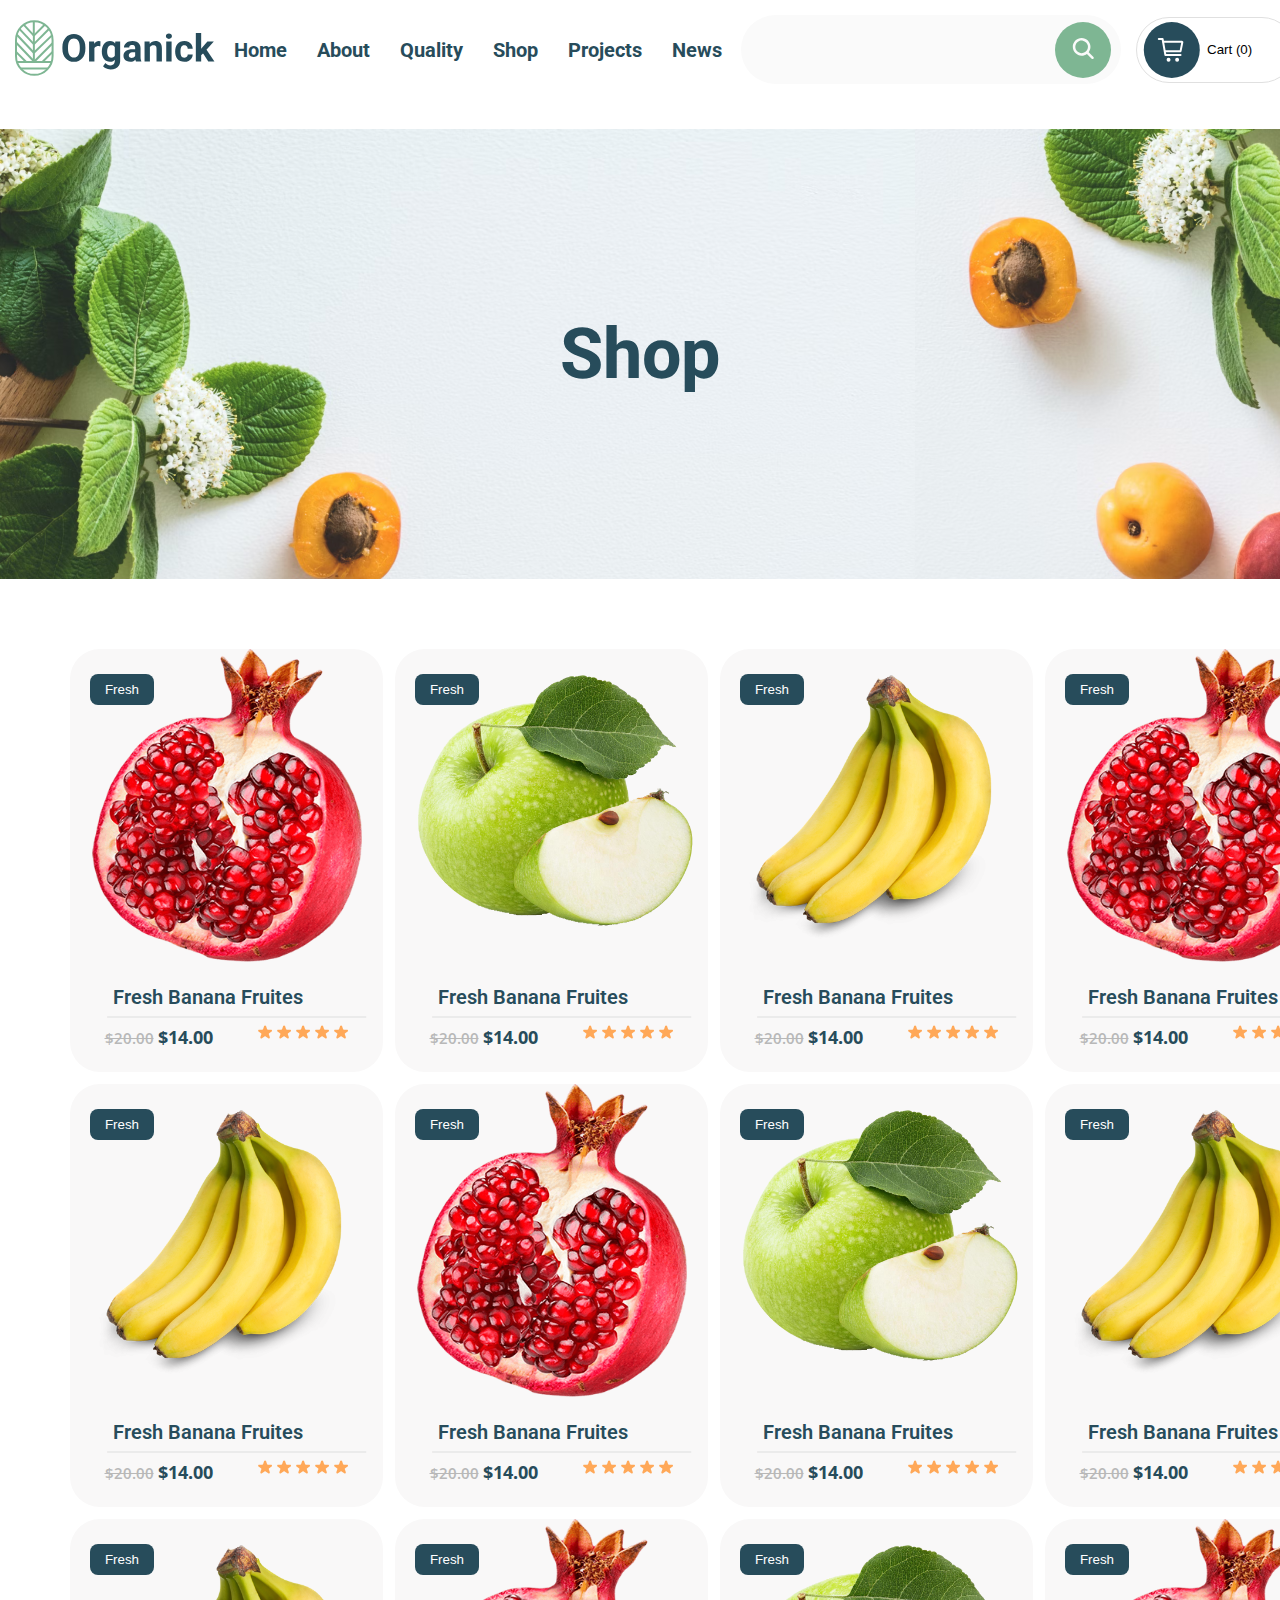
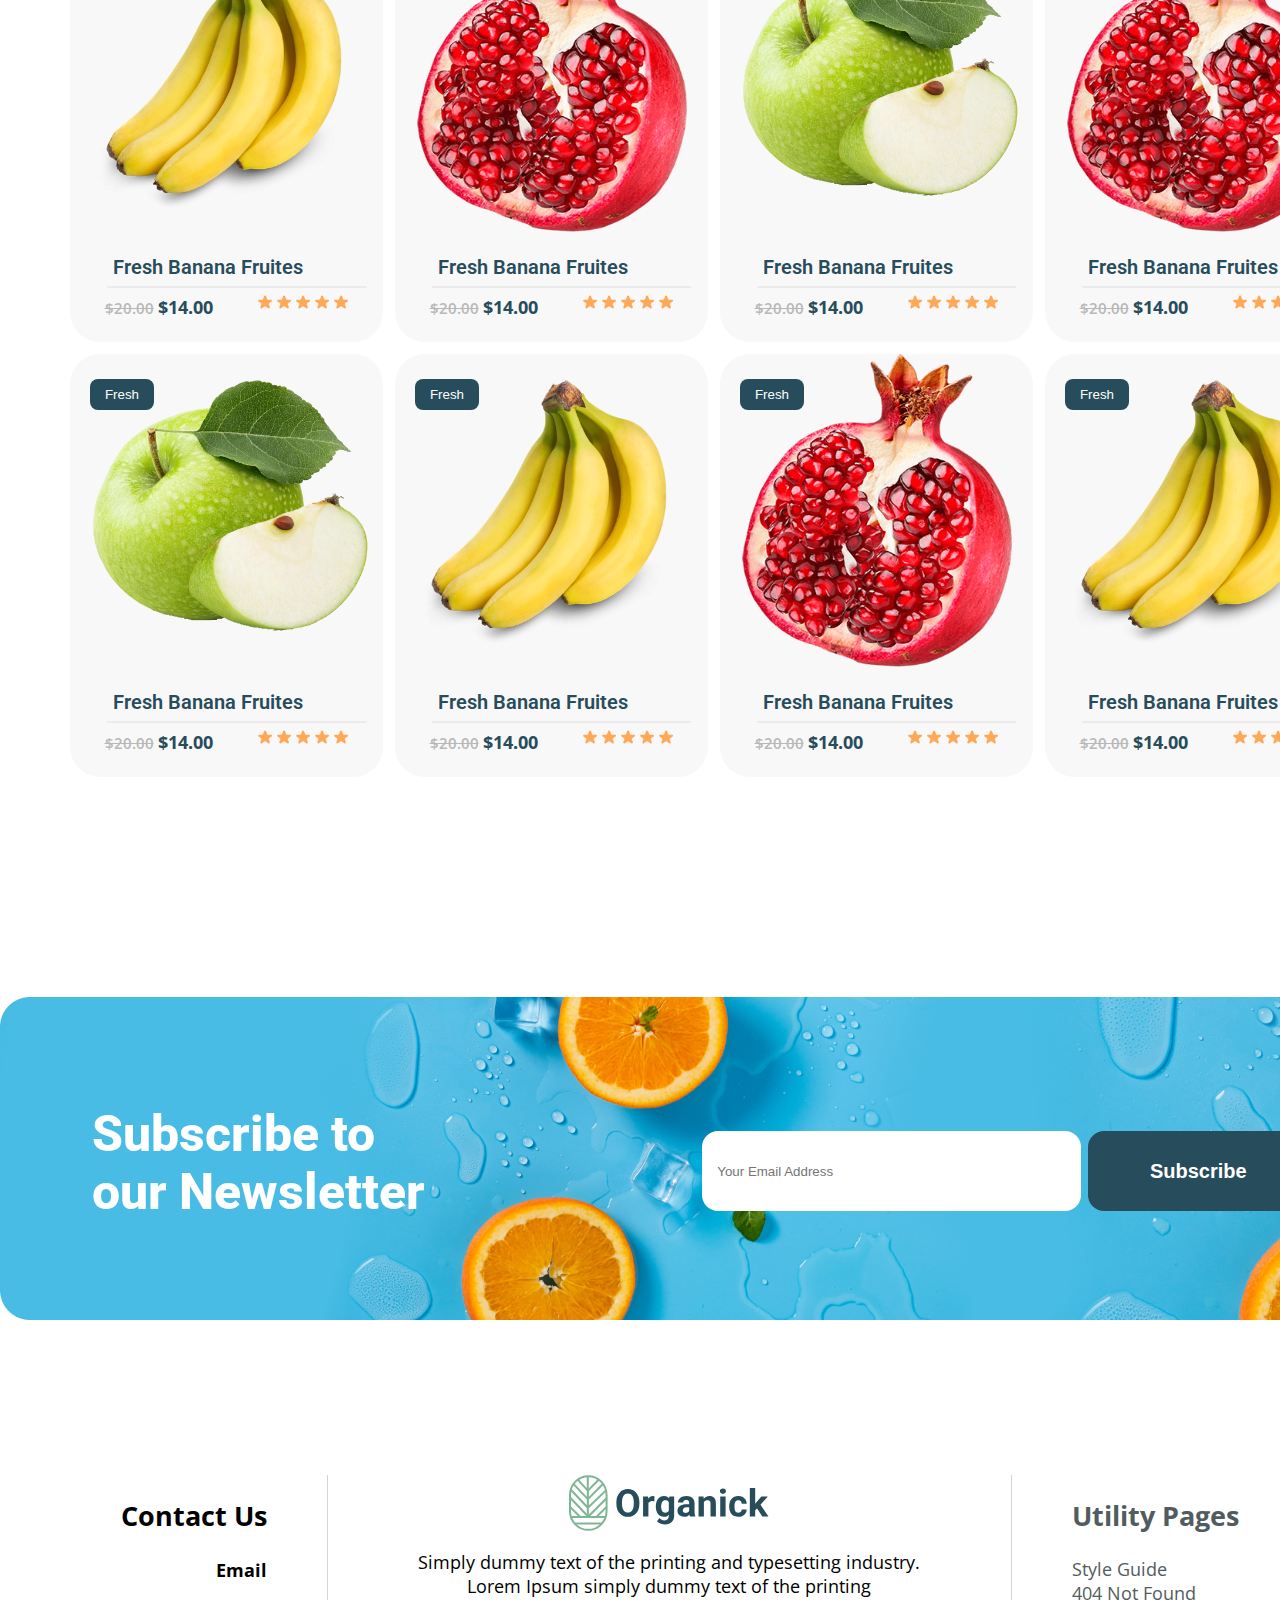
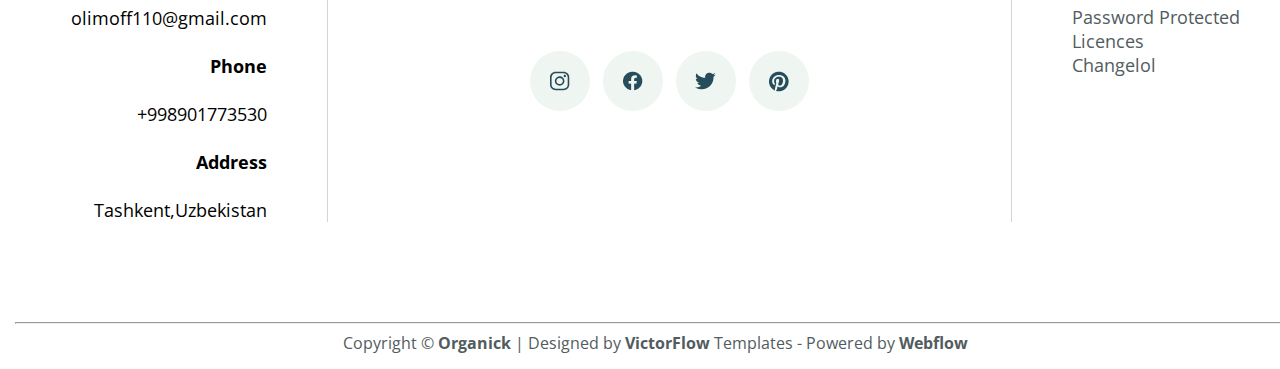
<file: pages/shop.html>
<!DOCTYPE html>
<html lang="en">
<head>
    <meta charset="UTF-8">
    <meta name="viewport" content="width=device-width, initial-scale=1.0">
    <title>Project</title>
    <link rel="stylesheet" href="../style/homepage.css">
    <link rel="preconnect" href="https://fonts.googleapis.com">
<link rel="preconnect" href="https://fonts.gstatic.com" crossorigin>
<link href="https://fonts.googleapis.com/css2?family=Roboto:ital,wght@0,100;0,300;0,400;0,500;0,700;0,900;1,100;1,300;1,400;1,500;1,700;1,900&display=swap" rel="stylesheet">
<link rel="preconnect" href="https://fonts.googleapis.com">
<link rel="preconnect" href="https://fonts.gstatic.com" crossorigin>
<link href="https://fonts.googleapis.com/css2?family=Open+Sans:ital,wght@0,300..800;1,300..800&display=swap" rel="stylesheet">
</head>
<body>
    <header>
        <div class="header-box container">
            <div class="icon">
                <a href="../index.html">
                    <img src="../images/Logo.svg" alt="logo">
                </a>
            </div>
           
           
            <div class="mid-head">
                <a class="head-link" href="../index.html">Home</a>
                <a class="head-link" href="../pages/about.html">About</a>
                <a class="head-link" href="../pages/pages.html">Quality</a>
                <a class="head-link" href="../pages/shop.html">Shop</a>
                <a class="head-link" href="../pages/projects.html">Projects</a>
                <a class="head-link" href="../pages/news.html">News</a>
            </div>
           
           
            <div class="search-header">
                <div class="search">
                    <input type="text"> <button class="search-btn"> <img src="../images/Vector.svg" alt="bnt">
                        <i class="he-search"></i>
                    </button>
                </div>
                <div class="search-two">
                    <button class="magazine"><img src="../images/carticon.svg">   Cart (0)</button>
                </div>
            </div>
        </div>
    </header>



    <div class="shop">
        <div class="shop-title">
            <h1>Shop</h1>
        </div>
    </div>



    <section>
        <div class="shop-cards">
            <div class="shop-banana">
                <button class="fresh">Fresh</button>
                <img style="width: 270px; height: 313px; margin: auto;" src="../images/pngegg.png" alt="nanan">
                <div class="shop-title">
                    <span class="banana-card">Fresh Banana Fruites</span>
                    <img style="width: 260px; display: flex; align-items: center; margin-left: 20px;"
                        src="../images/chiziq.png" alt="">
                    <div class="price-and-star-shop">
                        <div class="price">
                            <del class="old-price">$20.00</del>
                            <span class="new-price">$14.00</span>
                        </div>
                        <div class="stars">
                            <div class="star">
                                <img src="../images/Star 5.svg" alt="">
                                <img src="../images/Star 5.svg" alt="">
                                <img src="../images/Star 5.svg" alt="">
                                <img src="../images/Star 5.svg" alt="">
                                <img src="../images/Star 5.svg" alt="">
                            </div>
                        </div>
                    </div>
                </div>
            </div>
            
            
            <div class="shop-banana">
                <button class="fresh">Fresh</button>
                <img src="../images/pngegg (2).png" alt="nanan">
                <div class="shop-title">
                    <span class="banana-card">Fresh Banana Fruites</span>
                    <img style="width: 260px; display: flex; align-items: center; margin-left: 20px;"
                        src="../images/chiziq.png" alt="">
                    <div class="price-and-star-shop">
                        <div class="price">
                            <del class="old-price">$20.00</del>
                            <span class="new-price">$14.00</span>
                        </div>
                        <div class="stars">
                            <div class="star">
                                <img src="../images/Star 5.svg" alt="">
                                <img src="../images/Star 5.svg" alt="">
                                <img src="../images/Star 5.svg" alt="">
                                <img src="../images/Star 5.svg" alt="">
                                <img src="../images/Star 5.svg" alt="">
                            </div>
                        </div>
                    </div>
                </div>
            </div>


            <div class="shop-banana">
                <button class="fresh">Fresh</button>
                <img src="../images/banana.png" alt="nanan">
                <div class="shop-title">
                    <span class="banana-card">Fresh Banana Fruites</span>
                    <img style="width: 260px; display: flex; align-items: center; margin-left: 20px;"
                        src="../images/chiziq.png" alt="">
                    <div class="price-and-star-shop">
                        <div class="price">
                            <del class="old-price">$20.00</del>
                            <span class="new-price">$14.00</span>
                        </div>
                        <div class="stars">
                            <div class="star">
                                <img src="../images/Star 5.svg" alt="">
                                <img src="../images/Star 5.svg" alt="">
                                <img src="../images/Star 5.svg" alt="">
                                <img src="../images/Star 5.svg" alt="">
                                <img src="../images/Star 5.svg" alt="">
                            </div>
                        </div>
                    </div>
                </div>
            </div>


            <div class="shop-banana">
                <button class="fresh">Fresh</button>
                <img style="width: 270px; height: 313px; margin: auto;" src="../images/pngegg.png" alt="nanan">
                <div class="shop-title">
                    <span class="banana-card">Fresh Banana Fruites</span>
                    <img style="width: 260px; display: flex; align-items: center; margin-left: 20px;"
                        src="../images/chiziq.png" alt="">
                    <div class="price-and-star-shop">
                        <div class="price">
                            <del class="old-price">$20.00</del>
                            <span class="new-price">$14.00</span>
                        </div>
                        <div class="stars">
                            <div class="star">
                                <img src="../images/Star 5.svg" alt="">
                                <img src="../images/Star 5.svg" alt="">
                                <img src="../images/Star 5.svg" alt="">
                                <img src="../images/Star 5.svg" alt="">
                                <img src="../images/Star 5.svg" alt="">
                            </div>
                        </div>
                    </div>
                </div>
            </div>

            <div class="shop-banana">
                <button class="fresh">Fresh</button>
                <img src="../images/banana.png" alt="nanan">
                <div class="shop-title">
                    <span class="banana-card">Fresh Banana Fruites</span>
                    <img style="width: 260px; display: flex; align-items: center; margin-left: 20px;"
                        src="../images/chiziq.png" alt="">
                    <div class="price-and-star-shop">
                        <div class="price">
                            <del class="old-price">$20.00</del>
                            <span class="new-price">$14.00</span>
                        </div>
                        <div class="stars">
                            <div class="star">
                                <img src="../images/Star 5.svg" alt="">
                                <img src="../images/Star 5.svg" alt="">
                                <img src="../images/Star 5.svg" alt="">
                                <img src="../images/Star 5.svg" alt="">
                                <img src="../images/Star 5.svg" alt="">
                            </div>
                        </div>
                    </div>
                </div>
            </div>
            
            
            <div class="shop-banana">
                <button class="fresh">Fresh</button>
                <img style="width: 270px; height: 313px; margin: auto;" src="../images/pngegg.png" alt="nanan">
                <div class="shop-title">
                    <span class="banana-card">Fresh Banana Fruites</span>
                    <img style="width: 260px; display: flex; align-items: center; margin-left: 20px;"
                        src="../images/chiziq.png" alt="">
                    <div class="price-and-star-shop">
                        <div class="price">
                            <del class="old-price">$20.00</del>
                            <span class="new-price">$14.00</span>
                        </div>
                        <div class="stars">
                            <div class="star">
                                <img src="../images/Star 5.svg" alt="">
                                <img src="../images/Star 5.svg" alt="">
                                <img src="../images/Star 5.svg" alt="">
                                <img src="../images/Star 5.svg" alt="">
                                <img src="../images/Star 5.svg" alt="">
                            </div>
                        </div>
                    </div>
                </div>
            </div>


            <div class="shop-banana">
                <button class="fresh">Fresh</button>
                <img src="../images/pngegg (2).png" alt="nanan">
                <div class="shop-title">
                    <span class="banana-card">Fresh Banana Fruites</span>
                    <img style="width: 260px; display: flex; align-items: center; margin-left: 20px;"
                        src="../images/chiziq.png" alt="">
                    <div class="price-and-star-shop">
                        <div class="price">
                            <del class="old-price">$20.00</del>
                            <span class="new-price">$14.00</span>
                        </div>
                        <div class="stars">
                            <div class="star">
                                <img src="../images/Star 5.svg" alt="">
                                <img src="../images/Star 5.svg" alt="">
                                <img src="../images/Star 5.svg" alt="">
                                <img src="../images/Star 5.svg" alt="">
                                <img src="../images/Star 5.svg" alt="">
                            </div>
                        </div>
                    </div>
                </div>
            </div>


            <div class="shop-banana">
                <button class="fresh">Fresh</button>
                <img src="../images/banana.png" alt="nanan">
                <div class="shop-title">
                    <span class="banana-card">Fresh Banana Fruites</span>
                    <img style="width: 260px; display: flex; align-items: center; margin-left: 20px;"
                        src="../images/chiziq.png" alt="">
                    <div class="price-and-star-shop">
                        <div class="price">
                            <del class="old-price">$20.00</del>
                            <span class="new-price">$14.00</span>
                        </div>
                        <div class="stars">
                            <div class="star">
                                <img src="../images/Star 5.svg" alt="">
                                <img src="../images/Star 5.svg" alt="">
                                <img src="../images/Star 5.svg" alt="">
                                <img src="../images/Star 5.svg" alt="">
                                <img src="../images/Star 5.svg" alt="">
                            </div>
                        </div>
                    </div>
                </div>
            </div>


            <div class="shop-banana">
                <button class="fresh">Fresh</button>
                <img src="../images/banana.png" alt="nanan">
                <div class="shop-title">
                    <span class="banana-card">Fresh Banana Fruites</span>
                    <img style="width: 260px; display: flex; align-items: center; margin-left: 20px;"
                        src="../images/chiziq.png" alt="">
                    <div class="price-and-star-shop">
                        <div class="price">
                            <del class="old-price">$20.00</del>
                            <span class="new-price">$14.00</span>
                        </div>
                        <div class="stars">
                            <div class="star">
                                <img src="../images/Star 5.svg" alt="">
                                <img src="../images/Star 5.svg" alt="">
                                <img src="../images/Star 5.svg" alt="">
                                <img src="../images/Star 5.svg" alt="">
                                <img src="../images/Star 5.svg" alt="">
                            </div>
                        </div>
                    </div>
                </div>
            </div>
            
            
            <div class="shop-banana">
                <button class="fresh">Fresh</button>
                <img style="width: 270px; height: 313px; margin: auto;" src="../images/pngegg.png" alt="nanan">
                <div class="shop-title">
                    <span class="banana-card">Fresh Banana Fruites</span>
                    <img style="width: 260px; display: flex; align-items: center; margin-left: 20px;"
                        src="../images/chiziq.png" alt="">
                    <div class="price-and-star-shop">
                        <div class="price">
                            <del class="old-price">$20.00</del>
                            <span class="new-price">$14.00</span>
                        </div>
                        <div class="stars">
                            <div class="star">
                                <img src="../images/Star 5.svg" alt="">
                                <img src="../images/Star 5.svg" alt="">
                                <img src="../images/Star 5.svg" alt="">
                                <img src="../images/Star 5.svg" alt="">
                                <img src="../images/Star 5.svg" alt="">
                            </div>
                        </div>
                    </div>
                </div>
            </div>


            <div class="shop-banana">
                <button class="fresh">Fresh</button>
                <img src="../images/pngegg (2).png" alt="nanan">
                <div class="shop-title">
                    <span class="banana-card">Fresh Banana Fruites</span>
                    <img style="width: 260px; display: flex; align-items: center; margin-left: 20px;"
                        src="../images/chiziq.png" alt="">
                    <div class="price-and-star-shop">
                        <div class="price">
                            <del class="old-price">$20.00</del>
                            <span class="new-price">$14.00</span>
                        </div>
                        <div class="stars">
                            <div class="star">
                                <img src="../images/Star 5.svg" alt="">
                                <img src="../images/Star 5.svg" alt="">
                                <img src="../images/Star 5.svg" alt="">
                                <img src="../images/Star 5.svg" alt="">
                                <img src="../images/Star 5.svg" alt="">
                            </div>
                        </div>
                    </div>
                </div>
            </div>


            <div class="shop-banana">
                <button class="fresh">Fresh</button>
                <img style="width: 270px; height: 313px; margin: auto;" src="../images/pngegg.png" alt="nanan">
                <div class="shop-title">
                    <span class="banana-card">Fresh Banana Fruites</span>
                    <img style="width: 260px; display: flex; align-items: center; margin-left: 20px;"
                        src="../images/chiziq.png" alt="">
                    <div class="price-and-star-shop">
                        <div class="price">
                            <del class="old-price">$20.00</del>
                            <span class="new-price">$14.00</span>
                        </div>
                        <div class="stars">
                            <div class="star">
                                <img src="../images/Star 5.svg" alt="">
                                <img src="../images/Star 5.svg" alt="">
                                <img src="../images/Star 5.svg" alt="">
                                <img src="../images/Star 5.svg" alt="">
                                <img src="../images/Star 5.svg" alt="">
                            </div>
                        </div>
                    </div>
                </div>
            </div>


            <div class="shop-banana">
                <button class="fresh">Fresh</button>
                <img src="../images/pngegg (2).png" alt="nanan">
                <div class="shop-title">
                    <span class="banana-card">Fresh Banana Fruites</span>
                    <img style="width: 260px; display: flex; align-items: center; margin-left: 20px;"
                        src="../images/chiziq.png" alt="">
                    <div class="price-and-star-shop">
                        <div class="price">
                            <del class="old-price">$20.00</del>
                            <span class="new-price">$14.00</span>
                        </div>
                        <div class="stars">
                            <div class="star">
                                <img src="../images/Star 5.svg" alt="">
                                <img src="../images/Star 5.svg" alt="">
                                <img src="../images/Star 5.svg" alt="">
                                <img src="../images/Star 5.svg" alt="">
                                <img src="../images/Star 5.svg" alt="">
                            </div>
                        </div>
                    </div>
                </div>
            </div>
            
            
            <div class="shop-banana">
                <button class="fresh">Fresh</button>
                <img src="../images/banana.png" alt="nanan">
                <div class="shop-title">
                    <span class="banana-card">Fresh Banana Fruites</span>
                    <img style="width: 260px; display: flex; align-items: center; margin-left: 20px;"
                        src="../images/chiziq.png" alt="">
                    <div class="price-and-star-shop">
                        <div class="price">
                            <del class="old-price">$20.00</del>
                            <span class="new-price">$14.00</span>
                        </div>
                        <div class="stars">
                            <div class="star">
                                <img src="../images/Star 5.svg" alt="">
                                <img src="../images/Star 5.svg" alt="">
                                <img src="../images/Star 5.svg" alt="">
                                <img src="../images/Star 5.svg" alt="">
                                <img src="../images/Star 5.svg" alt="">
                            </div>
                        </div>
                    </div>
                </div>
            </div>


            <div class="shop-banana">
                <button class="fresh">Fresh</button>
                <img style="width: 270px; height: 313px; margin: auto;" src="../images/pngegg.png" alt="nanan">
                <div class="shop-title">
                    <span class="banana-card">Fresh Banana Fruites</span>
                    <img style="width: 260px; display: flex; align-items: center; margin-left: 20px;"
                        src="../images/chiziq.png" alt="">
                    <div class="price-and-star-shop">
                        <div class="price">
                            <del class="old-price">$20.00</del>
                            <span class="new-price">$14.00</span>
                        </div>
                        <div class="stars">
                            <div class="star">
                                <img src="../images/Star 5.svg" alt="">
                                <img src="../images/Star 5.svg" alt="">
                                <img src="../images/Star 5.svg" alt="">
                                <img src="../images/Star 5.svg" alt="">
                                <img src="../images/Star 5.svg" alt="">
                            </div>
                        </div>
                    </div>
                </div>
            </div>


            <div class="shop-banana">
                <button class="fresh">Fresh</button>
                <img src="../images/banana.png" alt="nanan">
                <div class="shop-title">
                    <span class="banana-card">Fresh Banana Fruites</span>
                    <img style="width: 260px; display: flex; align-items: center; margin-left: 20px;"
                        src="../images/chiziq.png" alt="">
                    <div class="price-and-star-shop">
                        <div class="price">
                            <del class="old-price">$20.00</del>
                            <span class="new-price">$14.00</span>
                        </div>
                        <div class="stars">
                            <div class="star">
                                <img src="../images/Star 5.svg" alt="">
                                <img src="../images/Star 5.svg" alt="">
                                <img src="../images/Star 5.svg" alt="">
                                <img src="../images/Star 5.svg" alt="">
                                <img src="../images/Star 5.svg" alt="">
                            </div>
                        </div>
                    </div>
                </div>
            </div>
        </div>
    </section>







    <section>
        <div class="blue container">
            <div class="blue-title">
                <h2 class="header-blue" >Subscribe to our Newsletter</h2>
            </div>
            <div class="type-email">
                <input style="width: 349px; height: 80px; border-radius: 16px; border: none; padding: 0 15px" placeholder="Your Email Address" type="email">
                <button class="blue-btn" >Subscribe</button>
            </div>
        </div>
    </section>

    <footer>
        <div class="footer-part container">

            <div class="footer-part-one">

                <div class="part-one">
                    <h2>Contact Us</h2>
                    <h4>Email</h4>
                    <p>olimoff110@gmail.com</p>
                    <h4>Phone</h4>
                    <span>+998901773530</span>
                    <h4>Address</h4>
                    <span>Tashkent,Uzbekistan</span>
                </div>
                <img src="../images/Line.png" alt="line">
                <div class="part-two">
                    <img src="../images/Logo.svg" alt="logooo">
                    <p class="logo-text">Simply dummy text of the printing and typesetting industry. Lorem Ipsum simply
                        dummy text of the printing</p>
                    <div class="socials">
                        <div class="social-one">
                            <img src="../images/Insta.svg" alt="ssss">
                        </div>
                        <div class="social-two">
                            <img src="../images/Fb.png" alt="ssss">
                        </div>
                        <div class="social-three">
                            <img src="../images/Twiter.png" alt="ssss">
                        </div>
                        <div class="social-four">
                            <img src="../images/Pintrest.png" alt="ssss">
                        </div>
                    </div>
                </div>
                <img src="../images/Line.png" alt="line">
                <div class="part-three">
                    <h2>Utility Pages</h2>
                    <p>Style Guide <br>
                        404 Not Found <br>
                        Password Protected <br>
                        Licences <br>
                        Changelol <br>
                    </p>
                </div>

            </div>
            <div class="footer-box">
                <div class="footer-line">
                    <hr style="color: #D4D4D4;">
                </div>
                <div class="foter-text">
                    <p style="font-size: 23; font-weight: 400; color: #525C60;" class="footer-text">Copyright © <b>Organick</b> | Designed by <b>VictorFlow</b> Templates - Powered by <b>Webflow</b></p>
                </div>
            </div>
        </div>
    </footer>
</body>
</html>
</file>
<file: style/homepage.css>
.header-box {
  display: flex;
  justify-content: space-between;
  align-items: center;
  font-family: "Roboto";
  font-weight: 700;
}

.container {
  width: 100%;
  max-width: 1400px;
  margin: 0 auto;
  padding: 15px;
}

a {
  text-decoration: none;
}

ul,
ol {
  list-style: none;
}

body {
  margin: 0;
  padding: 0;
}

.mid-head {
  display: flex;
  gap: 30px;
}

.head-link {
  font-size: 20px;
  color: #274C5B;
  font-weight: 700;
}

.search-header {
  display: flex;
  align-items: center;
  gap: 15px;
}

.search {
  position: relative;
}

.search input {
  padding: 10px;
  border: 1px;
  background-color: #FAFAFA;
  border-radius: 36px;
  width: 360px;
  height: 49px;
  font-size: 20px;
}

.search-btn {
  position: absolute;
  right: 10px;
  top: 50%;
  transform: translateY(-50%);
  background-color: #7EB693;
  border: none;
  width: 56px;
  height: 56px;
  border-radius: 50%;
}

.search-btn i {
  color: #4CAF50;
}

.magazine {
  display: flex;
  align-items: center;
  width: 159px;
  height: 66px;
  border-radius: 36px;
  border: none;
  border: 1px solid #E0E0E0;
  background-color: #fff;
  gap: 7px;
}

.box {
  background-image: url("../images/111121.png");
  background-color: #cccccc;
  height: 800px;
  width: 100%;
  background-position: center;
  background-repeat: no-repeat;
  background-size: cover;
  margin-top: 30px;
  display: flex;
  align-items: center;
}

.fresh-img {
  background-image: url("../images/freshimg.png");
  height: 367px;
  width: 680px;
  background-repeat: no-repeat;
  background-position: center;
  background-size: cover;
}

.veg-img {
  background-image: url("../images/vegimg.png");
  height: 367px;
  width: 680px;
  background-repeat: no-repeat;
}

.card {
  display: flex;
  justify-content: center;
  gap: 50px;
  border-radius: 10px;
  align-items: center;
  color: white;
  background-position: center;
  margin-top: 100px;
}

.title {
  width: 50%;
  justify-content: center;
  font-weight: 800;
  font-size: 40px;
  margin-right: 120px;
}

.social-one {
  background-color: #EFF6F1;
  width: 60px;
  height: 60px;
  border-radius: 50%;
  display: flex;
  align-items: center;
  justify-content: center;
}

.social-two {
  background-color: #EFF6F1;
  width: 60px;
  height: 60px;
  border-radius: 50%;
  display: flex;
  align-items: center;
  justify-content: center;
}

.social-three {
  background-color: #EFF6F1;
  width: 60px;
  height: 60px;
  border-radius: 50%;
  display: flex;
  align-items: center;
  justify-content: center;
}

.social-four {
  background-color: #EFF6F1;
  width: 60px;
  height: 60px;
  border-radius: 50%;
  display: flex;
  align-items: center;
  justify-content: center;
}

.socials {
  display: flex;
  gap: 13px;
  margin-top: 35px;
}

.footer-part {
  font-family: "Open Sans";
  font-weight: 400;
}

.part-two {
  display: flex;
  flex-direction: column;
  align-items: center;
  width: 543px;
  text-align: center;
  padding: 0 10px;
  font-size: 18px;
  font-weight: 400;
  font-family: "Open Sans";
}
.part-two .logo-text {
  margin-top: 19px;
}

.part-three {
  color: #525C60;
  font-size: 18px;
  font-weight: 400;
  font-family: "Open Sans";
}

.content-font {
  font-family: "Yellowtail";
  font-weight: 400;
  font-size: 36px;
  margin-top: 5px;
}

.header-title {
  width: 530px;
  font-weight: 800;
  font-size: 70px;
  font-family: "Roboto";
  color: #274C5B;
  line-height: 82px;
  margin-left: 250px;
}

.header-btn {
  background-color: #EFD372;
  border-radius: 16px;
  border: none;
  font-size: 20px;
  font-weight: 700;
  font-family: "Roboto";
  color: #274C5B;
  display: flex;
  align-items: center;
  justify-content: center;
  gap: 5px;
  width: 220px;
  height: 79px;
  margin-left: 250px;
  margin: 0 0 60px 250px;
}

.header-btn:hover {
  background-color: #efcc4d;
}

.header-btn:active {
  background-color: #f2c520;
}

.box-two {
  display: flex;
  flex-direction: column;
}

.lemon-and-text {
  display: flex;
  background-color: #F9F8F8;
  justify-content: center;
  align-items: center;
  margin-top: 230px;
  width: 100%;
  height: 890px;
}

.picture {
  width: 700px;
}

.lemon-text {
  width: 700px;
}
.lemon-text h2 {
  font-size: 50px;
  font-weight: 800;
  font-family: "Roboto";
  color: #274C5B;
}
.lemon-text p {
  font-weight: 400;
  font-size: 18px;
  font-family: "Open Sans";
  color: #525C60;
}

.shop-now {
  border-radius: 16px;
  background-color: #274C5B;
  color: #fff;
  display: flex;
  align-items: center;
  justify-content: center;
  border: none;
  font-size: 20px;
  font-weight: 700;
  width: 220px;
  height: 80px;
  margin-top: 15px;
}

.shop-now:hover {
  background-color: #2a6a83;
  color: white;
}

.shop-now:active {
  background-color: #fff;
  color: #2a6a83;
  border: 1px solid #2a6a83;
}

.believe {
  display: flex;
  flex-direction: column;
  gap: 13px;
}

.text-card {
  display: flex;
  width: 700px;
  height: 723px;
  flex-direction: column;
  justify-content: center;
  background-color: #FFFFFF;
  border-radius: 30px;
  position: absolute;
  left: 44%;
  padding: 30px;
}

.text-one p {
  font-size: 18px;
  font-weight: 400;
  color: #525C60;
  font-family: "Open Sans";
}
.text-one h3 {
  font-size: 25px;
  font-weight: 500;
  font-family: "Roboto";
  color: #274C5B;
}

.text-two p {
  font-size: 18px;
  font-weight: 400;
  color: #525C60;
  font-family: "Open Sans";
}
.text-two h3 {
  font-size: 25px;
  font-weight: 500;
  font-family: "Roboto";
  color: #274C5B;
}

.text-three p {
  font-size: 18px;
  font-weight: 400;
  color: #525C60;
  font-family: "Open Sans";
}
.text-three h3 {
  font-size: 25px;
  font-weight: 500;
  font-family: "Roboto";
  color: #274C5B;
}

.img-and-text {
  display: flex;
  align-items: center;
  justify-content: space-between;
  width: 90%;
}

.img-nature {
  position: relative;
}

.blue {
  background-image: url("../images/mainnn.png");
  height: 323px;
  background-repeat: no-repeat;
  margin-top: 150px;
  display: flex;
  width: 1360px;
  justify-content: space-around;
  align-items: center;
  padding: 20px;
  gap: 100px;
  margin-bottom: 100px;
}

.header-blue {
  width: 367px;
  font-size: 50px;
  font-weight: 800;
  font-family: "Roboto";
  color: #fff;
  margin-top: 10px;
}

.blue-btn {
  border-radius: 16px;
  width: 220px;
  height: 80px;
  display: flex;
  align-items: center;
  font-size: 20px;
  font-weight: 700;
  background-color: #274C5B;
  color: #fff;
  justify-content: center;
  border: none;
}
.blue-btn:hover {
  background-color: #275C5B;
}
.blue-btn:active {
  background-color: #2a6a83;
}

.type-email {
  display: flex;
  gap: 7px;
  margin-bottom: 15px;
}

.part-one {
  text-align: right;
  font-size: 18px;
  font-weight: 400;
  font-family: "Open Sans";
}

.card-banana {
  width: 335px;
  height: 483px;
  border-radius: 30px;
  background-color: #F9F8F8;
  display: flex;
  flex-direction: column;
  background-color: #F9F8F8;
  position: relative;
  justify-content: center;
}

.fresh {
  position: absolute;
  top: 25px;
  left: 20px;
  width: 64px;
  height: 31px;
  border-radius: 8px;
  background-color: #274C5B;
  color: white;
  border: none;
}

.cards-banana {
  display: grid;
  grid-template-columns: 1fr 1fr 1fr 1fr;
  gap: 20px;
}

.banana {
  font-size: 20px;
  font-weight: 600;
  color: #274C5B;
  font-family: "Roboto";
  margin-left: 33px;
}

.price-and-star {
  display: flex;
  justify-content: space-around;
  gap: 15px;
}

.old-price {
  font-weight: 600;
  font-size: 15px;
  font-family: "Open Sans";
  color: #B8B8B8;
}

.new-price {
  font-weight: 700;
  font-size: 18px;
  font-family: "Open Sans";
  color: #274C5B;
}

.banana-title {
  display: flex;
  flex-direction: column;
  gap: 7px;
}

.products-title {
  display: flex;
  flex-direction: column;
  align-items: center;
  justify-content: center;
}

.categories {
  font-size: 36px;
  font-weight: 400;
  font-family: "Yellowtail";
  color: #7EB693;
  margin: 0;
  margin-top: 100px;
}

.our-title {
  font-weight: 800;
  font-size: 50px;
  color: #274C5B;
  font-family: "Roboto";
  margin: 0;
  margin-bottom: 40px;
}

.news span {
  font-size: 36px;
  font-weight: 400;
  color: #7EB693;
  font-family: "Yellowtail";
  margin: 0;
}
.news h2 {
  font-size: 50px;
  font-weight: 800;
  color: #274C5B;
  font-family: "Roboto";
  width: 700px;
  margin: 0;
}

.news-and-pic {
  display: flex;
  align-items: center;
  justify-content: space-around;
  gap: 390px;
}

.more {
  width: 220px;
  height: 80px;
  color: #274C5B;
  background-color: #fff;
  display: flex;
  align-items: center;
  justify-content: center;
  gap: 7px;
  margin-top: 80px;
  font-size: 20px;
  font-weight: 700;
  border-radius: 16px;
  border: 2px solid #274C5B;
}
.more:hover {
  background-color: #2a6a83;
  color: white;
  border: none;
}
.more:active {
  background-color: #274C5B;
}

.container-xxl {
  width: 100%;
  max-width: 1920px;
  margin: 0 auto;
  box-sizing: border-box;
}

.green-and-red {
  margin-top: 200px;
}

.two-pictures {
  display: flex;
  gap: 35px;
  margin-top: 30px;
}

.card-rich {
  width: 530px;
  height: 290px;
  border-radius: 32px;
  display: flex;
  flex-direction: column;
  gap: 14px;
  justify-content: center;
  background-color: white;
  padding: 16px;
  position: absolute;
  box-shadow: rgba(17, 12, 46, 0.15) 0px 48px 100px 0px;
  top: 262px;
  left: 46px;
}
.card-rich h3 {
  font-size: 25px;
  font-weight: 800;
  color: #274C5B;
  font-family: "Roboto";
  margin-left: 10px;
  margin: 0;
}
.card-rich p {
  font-weight: 400;
  font-size: 18;
  font-family: "Open Sans";
  margin: 0;
}

.tomato {
  position: relative;
}

.readmore {
  background-color: #EFD372;
  width: 220px;
  height: 80px;
  font-size: 20px;
  border: none;
  border-radius: 16px;
  display: flex;
  gap: 5px;
  align-items: center;
  justify-content: center;
  color: #274C5B;
}
.readmore:hover {
  background-color: #f7ce3c;
}
.readmore:active {
  background-color: #deba36;
}

.aboutus {
  background-image: url("../images/aboutus.png");
  background-repeat: no-repeat;
  background-position: center;
  background-size: cover;
  height: 450px;
  margin-top: 30px;
}

.quality-standart {
  background-image: url("../images/quality.png");
  background-repeat: no-repeat;
  background-position: center;
  background-size: cover;
  height: 450px;
  margin-top: 30px;
  display: flex;
  justify-content: center;
  align-items: center;
  height: 450px;
}
.quality-standart h1 {
  font-size: 70px;
  color: #274C5B;
  font-weight: 750;
  font-family: "Roboto";
}

.shop {
  background-image: url("../images/shop.png");
  background-repeat: no-repeat;
  background-position: center;
  background-size: cover;
  height: 450px;
  margin-top: 30px;
}

.green-pic {
  position: relative;
}

.about-title {
  display: flex;
  justify-content: center;
  align-items: center;
  height: 450px;
}
.about-title h1 {
  font-size: 70px;
  color: #274C5B;
  font-weight: 750;
  font-family: "Roboto";
}

.shop-title {
  display: flex;
  justify-content: center;
  align-items: center;
  height: 450px;
}
.shop-title h1 {
  font-size: 70px;
  color: #274C5B;
  font-weight: 750;
  font-family: "Roboto";
}

.plate-and-creative {
  display: flex;
  margin-top: 200px;
  gap: 30px;
}

.creative-title span {
  font-size: 36px;
  font-weight: 400;
  font-family: "Yellowtail";
  color: #7EB693;
}
.creative-title h2 {
  width: 500px;
  font-weight: 800;
  font-size: 50px;
  color: #274C5B;
  margin: 0;
  font-family: "Roboto";
}
.creative-title p {
  font-weight: 400;
  font-size: 18px;
  color: #525C60;
  width: 600px;
  font-family: "Open Sans";
}

.modern {
  display: flex;
  gap: 5px;
}
.modern h3 {
  font-family: "Roboto";
  font-weight: 500;
  font-size: 25px;
  color: #274C5B;
  width: 226px;
}

.modern-growth {
  display: flex;
  align-items: center;
  gap: 30px;
}

.modern-image {
  display: flex;
  align-items: center;
}

.plate img {
  width: 700px;
}

.creativ-button {
  border-radius: 16px;
  width: 226px;
  height: 80px;
  background-color: #274C5B;
  color: white;
  font-family: "Roboto";
  font-weight: 700;
  font-size: 20px;
  display: flex;
  align-items: center;
  gap: 5px;
  justify-content: center;
  border: none;
  margin-top: 20px;
}
.creativ-button:hover {
  background-color: #2c5f73;
}

.organic-title {
  display: flex;
  flex-direction: column;
  justify-content: center;
  text-align: center;
  align-items: center;
  margin-top: 200px;
  gap: 11px;
}
.organic-title p {
  width: 850px;
  font-family: "Open Sans";
  color: #525C60;
  font-size: 18px;
  font-weight: 400;
  margin: 0;
}
.organic-title h1 {
  font-size: 50px;
  font-weight: 800;
  font-family: "Roboto";
  color: #274C5B;
  margin: 0;
}
.organic-title span {
  color: #7EB693;
  font-family: "Yellowtail";
  font-size: 36px;
  font-weight: 400;
  margin: 0;
}

.organic-card {
  width: 449px;
  height: 615px;
  background-color: #F9F8F8;
  border-radius: 28px;
}

.organictitle {
  display: flex;
  justify-content: space-between;
  padding: 10px;
}
.organictitle h3 {
  font-weight: 800;
  font-size: 25px;
  color: #274C5B;
  font-family: "Roboto";
  margin: 0;
  margin-top: 20px;
}
.organictitle p {
  font-weight: 400;
  font-size: 22px;
  color: #7EB693;
  font-family: "Yellowtail";
  margin: 0;
}

.organic-btn {
  margin-top: 53px;
}

.organic-cards {
  display: flex;
  justify-content: center;
  text-align: center;
  align-items: center;
  gap: 25px;
  margin-top: 50px;
}

.organic-card:hover {
  margin-top: -5px;
  box-shadow: rgba(17, 12, 46, 0.15) 0px 48px 100px 0px;
}

.organic-name p {
  width: 30px;
}

.we-offer {
  background-color: #274C5B;
  height: 890px;
  width: 100%;
  margin-top: 250px;
  display: flex;
  flex-direction: column;
  justify-content: center;
  align-items: center;
  gap: 25px;
}

.offer-card {
  width: 325px;
  height: 310px;
  display: flex;
  border-radius: 25px;
  flex-direction: column;
  align-items: center;
  background-color: red;
  background-color: #fff;
}
.offer-card img {
  width: 100%;
}
.offer-card p {
  font-size: 25px;
  font-weight: 500px;
  font-family: "Roboto";
  color: #fff;
  margin-top: 40px;
}

.offer-cards {
  display: flex;
  gap: 20px;
  justify-content: center;
  align-items: center;
}

.we-offer-title {
  display: flex;
  flex-direction: column;
  justify-content: center;
  align-items: center;
}
.we-offer-title span {
  font-size: 36px;
  font-weight: 400;
  font-family: "Yellowtail";
  color: #7EB693;
}
.we-offer-title h1 {
  font-size: 50px;
  font-weight: 800;
  margin: 0;
  color: #fff;
}

.shop-cards {
  display: flex;
  flex-wrap: wrap;
  gap: 12px;
  width: 1300px;
  align-items: center;
  padding: 70px;
  margin: 0 auto;
}

.shop-banana {
  width: 313px;
  height: 423px;
  border-radius: 30px;
  background-color: #F9F8F8;
  display: flex;
  flex-direction: column;
  background-color: #F9F8F8;
  position: relative;
  justify-content: center;
}

.shop-title {
  display: flex;
  flex-direction: column;
  gap: 7px;
}

.price-and-star-shop {
  display: flex;
  justify-content: space-around;
  gap: 45px;
}

.fresh {
  position: absolute;
  top: 25px;
  left: 20px;
  width: 64px;
  height: 31px;
  border-radius: 8px;
  background-color: #274C5B;
  color: white;
  border: none;
}

.banana-card {
  margin-right: 70px;
  font-size: 20px;
  font-weight: 600;
  color: #274C5B;
  font-family: "Roboto";
  margin-left: 33px;
}

.we-organic-title {
  display: flex;
  flex-direction: column;
}
.we-organic-title span {
  font-size: 36px;
  font-weight: 400;
  font-family: "Yellowtail";
  color: #7EB693;
}
.we-organic-title h1 {
  font-size: 50px;
  font-weight: 800;
  margin: 0;
  color: #fff;
}

.we-organic {
  background-color: #274C5B;
  height: 890px;
  width: 100%;
  margin-top: 250px;
  display: flex;
  flex-direction: column;
  justify-content: center;
  gap: 25px;
}

.organic-btn button {
  background-color: #EFD372;
  border-radius: 16px;
  border: none;
  font-size: 20px;
  font-weight: 700;
  font-family: "Roboto";
  color: #274C5B;
  display: flex;
  align-items: center;
  justify-content: center;
  gap: 5px;
  width: 256px;
  height: 79px;
}

.we-btn {
  display: flex;
  justify-content: space-between;
  padding: 0 40px;
}

.choose-one {
  display: flex;
  flex-direction: column;
  width: 671px;
}
.choose-one span {
  font-weight: 400;
  font-size: 36px;
  font-family: "Yellowtail";
  color: #7EB693;
  margin: 0;
}
.choose-one h1 {
  width: 524px;
  color: #274C5B;
  font-weight: 800;
  font-size: 50px;
  font-family: "Roboto";
  margin: 0;
}
.choose-one p {
  font-weight: 400;
  font-size: 18px;
  font-family: "Open Sans";
  color: #525C60;
}

.natural-and-increases {
  display: flex;
  flex-direction: column;
  width: 486px;
}

.natural-product-one {
  background-color: #ECECEC;
  display: flex;
  justify-content: center;
  align-items: center;
  height: 81px;
  border-radius: 49px;
  width: 330px;
}
.natural-product-one h3 {
  font-size: 20px;
  font-family: "Roboto";
  font-weight: 500;
  display: flex;
  align-items: center;
  justify-content: center;
  color: #274C5B;
}

.natural-product-text {
  margin-left: 60px;
}
.natural-product-text p {
  font-weight: 400;
  font-size: 18px;
  font-family: "Open Sans";
  color: #525C60;
}

.choose-and-img {
  display: flex;
  width: 1400px;
  justify-content: center;
  gap: 51px;
}

.why-choose {
  background-color: #F9F8F8;
  width: 100%;
  height: 1400px;
  display: flex;
  margin-top: 100px;
  flex-direction: column;
  align-items: center;
  justify-content: center;
}

.policy-one {
  width: 257px;
  height: 335px;
  border-radius: 30px;
  background-color: #FFFFFF;
  display: flex;
  flex-direction: column;
  justify-content: center;
  align-items: center;
}
.policy-one h3 {
  font-weight: 800;
  font-size: 25px;
  color: #274C5B;
  font-family: "Roboto";
}
.policy-one p {
  font-weight: 400;
  font-size: 18px;
  color: #525C60;
  margin: 0;
  display: flex;
  align-items: center;
  text-align: center;
  width: 184px;
  font-family: "Open Sans";
}

.return-policy {
  display: flex;
  margin-top: 80px;
  gap: 30px;
}

.video {
  display: flex;
  justify-content: center;
  align-items: center;
  width: 750px;
  height: 550px;
}

.video-fruit {
  display: flex;
  justify-content: center;
  align-items: center;
  margin-top: 100px;
}

.footer-line {
  color: #525C60;
}

.footer-part-one {
  display: flex;
  justify-content: center;
  gap: 60px;
  font-family: "Open Sans";
  font-weight: 400;
}

.footer-box {
  align-items: center;
  justify-content: center;
  margin-top: 100px;
}

.foter-text {
  display: flex;
  justify-content: center;
  align-items: center;
  margin: 0;
}

.footer-text {
  margin: 0;
}
.footer-text p {
  font-size: 23px;
  font-weight: 400;
  font-family: "Open Sans";
  color: #525C60;
}/*# sourceMappingURL=homepage.css.map */
</file>
